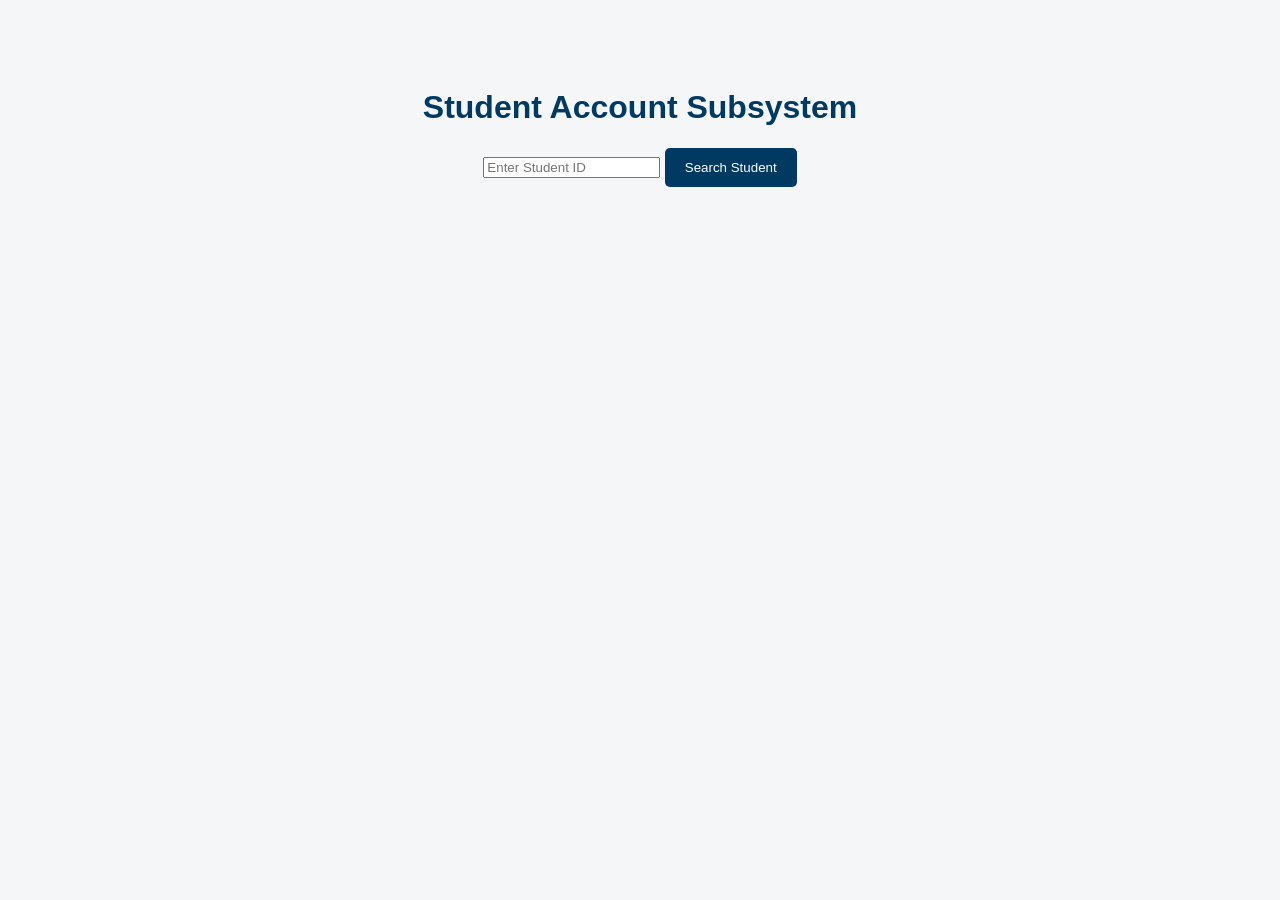
<file: index.html>
<!DOCTYPE html>
<html>
<head>
    <title>Student Account Subsystem</title>
    <link rel="stylesheet" href="style.css">
    <meta name="api-base" content="https://team-three-student-account-subsystem-production.up.railway.app">
</head>
<body>
    <h1>Student Account Subsystem</h1>

    <input type="number" id="studentId"
           placeholder="Enter Student ID">

    <button onclick="searchStudent()">
        Search Student
    </button>

    <div id="result"></div>

    <script src="script.js"></script>
</body>
</html>
</file>
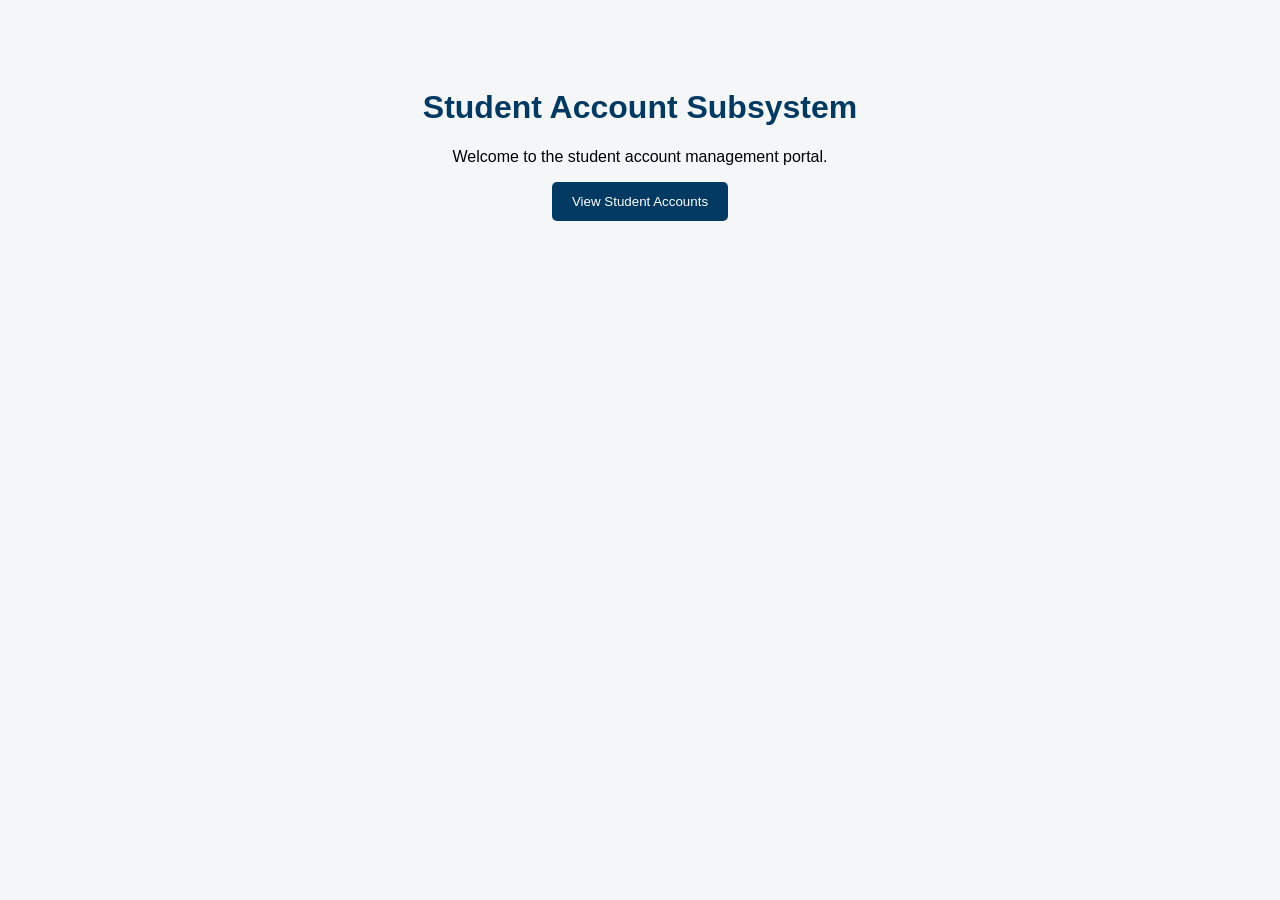
<file: frontend/index.html>
<!DOCTYPE html>
<html lang="en">
<head>
    <meta charset="UTF-8">
    <meta name="viewport" content="width=device-width, initial-scale=1.0">
    <title>Student Account Subsystem</title>
    <link rel="stylesheet" href="style.css">
</head>
<body>
    <h1>Student Account Subsystem</h1>
    <p>Welcome to the student account management portal.</p>

    <button onclick="alert('Website is working!')">
        View Student Accounts
    </button>

    <script src="script.js"></script>
</body>
</html>
</file>
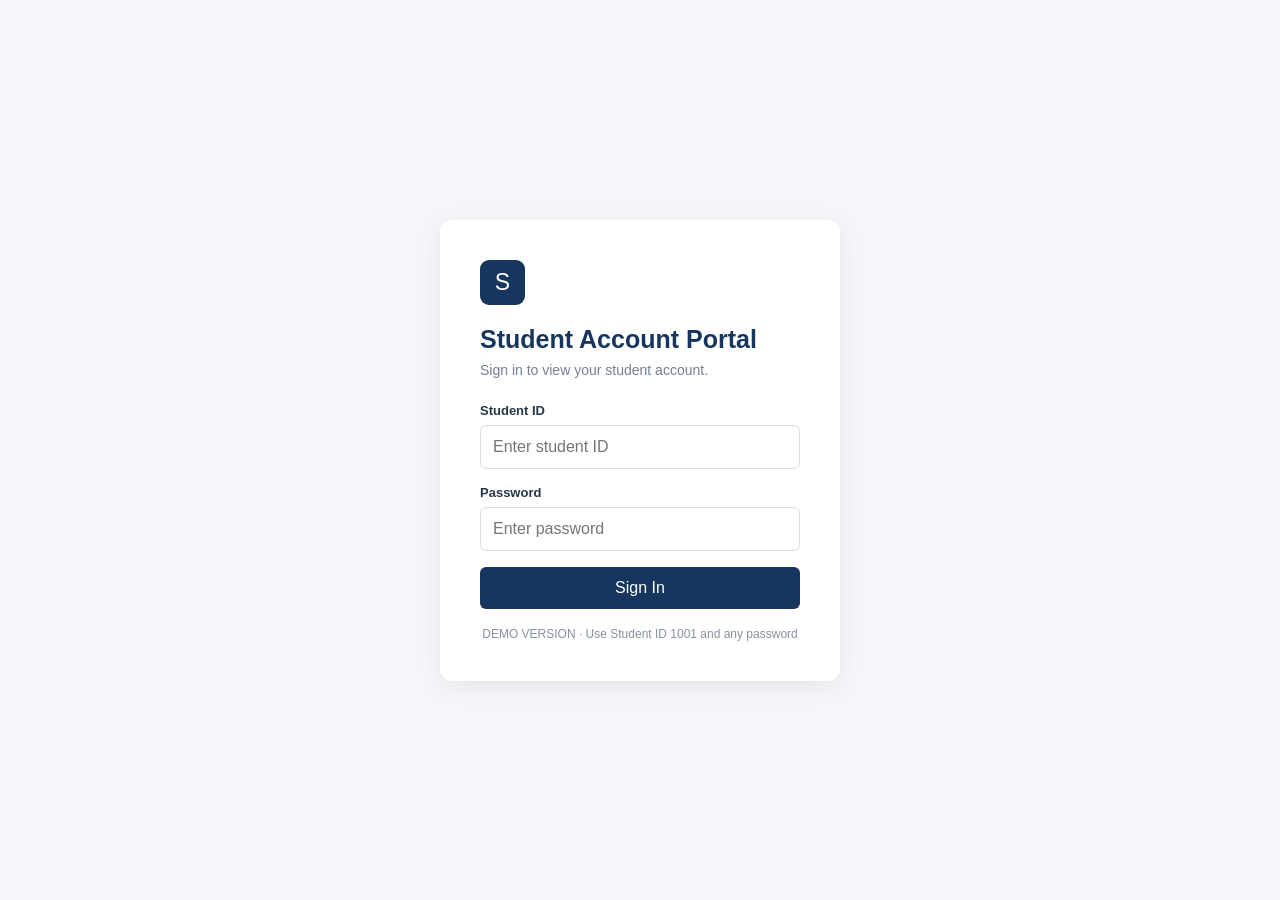
<file: hello.html>
<!DOCTYPE html>
<html lang="en">
<head>
<meta charset="UTF-8">
<meta name="viewport" content="width=device-width, initial-scale=1.0">
<title>Student Account Portal</title>

<style>
* { box-sizing: border-box; margin: 0; padding: 0; }

body {
    font-family: Arial, sans-serif;
    background: #f4f6f9;
    color: #26364a;
}

button, input, select { font: inherit; }
button { cursor: pointer; }

/* LOGIN */
#loginPage {
    min-height: 100vh;
    display: flex;
    justify-content: center;
    align-items: center;
    padding: 20px;
}

.login-card {
    background: white;
    width: 100%;
    max-width: 400px;
    padding: 40px;
    border-radius: 12px;
    box-shadow: 0 5px 25px #00000012;
}

.logo {
    width: 45px;
    height: 45px;
    background: #17365d;
    color: white;
    border-radius: 9px;
    display: grid;
    place-items: center;
    font-size: 23px;
    margin-bottom: 20px;
}

.login-card h1 { color: #17365d; font-size: 25px; margin-bottom: 8px; }
.login-card p { color: #718096; font-size: 14px; margin-bottom: 25px; }
.login-card label, .field label {
    display: block;
    font-size: 13px;
    font-weight: bold;
    margin-bottom: 7px;
}

input, select {
    width: 100%;
    padding: 12px;
    border: 1px solid #d9e0e8;
    border-radius: 6px;
    margin-bottom: 16px;
    background: white;
}

.primary-btn {
    background: #17365d;
    color: white;
    border: none;
    padding: 12px 18px;
    border-radius: 6px;
}

.primary-btn:hover { background: #315d91; }
.full-btn { width: 100%; }

.demo-note {
    margin-top: 18px;
    font-size: 12px;
    color: #8491a2;
    text-align: center;
}

/* WEBSITE LAYOUT */
#appPage { display: none; min-height: 100vh; }
.layout { display: flex; min-height: 100vh; }

.sidebar {
    width: 235px;
    background: #17365d;
    color: white;
    padding: 25px 15px;
    flex-shrink: 0;
}

.brand {
    display: flex;
    align-items: center;
    gap: 10px;
    font-size: 18px;
    font-weight: bold;
    padding: 0 10px 35px;
}

.brand-icon {
    background: white;
    color: #17365d;
    border-radius: 7px;
    width: 35px;
    height: 35px;
    display: grid;
    place-items: center;
}

.nav-label {
    color: #aebed2;
    font-size: 11px;
    text-transform: uppercase;
    letter-spacing: 1px;
    padding: 0 10px;
    margin-bottom: 12px;
}

.nav-btn {
    display: block;
    width: 100%;
    text-align: left;
    border: none;
    color: #dce6f2;
    background: transparent;
    padding: 12px 13px;
    border-radius: 6px;
    margin-bottom: 5px;
    font-size: 14px;
}

.nav-btn:hover, .nav-btn.active {
    background: #315780;
    color: white;
}

.logout {
    margin-top: 25px;
    border-top: 1px solid #3d5878;
    padding-top: 15px;
}

.main { flex: 1; min-width: 0; }

.topbar {
    height: 70px;
    background: white;
    border-bottom: 1px solid #e5eaf0;
    display: flex;
    align-items: center;
    justify-content: space-between;
    padding: 0 35px;
}

.topbar span { color: #718096; font-size: 14px; }
.student-name { color: #17365d !important; font-weight: bold; }

.content {
    padding: 35px;
    max-width: 1200px;
    margin: auto;
}

.page { display: none; }
.page.active { display: block; }

.page-heading { margin-bottom: 25px; }
.page-heading h1 { font-size: 26px; color: #17365d; margin-bottom: 7px; }
.page-heading p { color: #718096; font-size: 14px; }

.balance-card {
    background: #17365d;
    color: white;
    padding: 27px;
    border-radius: 10px;
    margin-bottom: 22px;
}

.balance-card p { color: #d4dfec; font-size: 14px; }
.balance-card h2 { font-size: 32px; margin: 12px 0; }
.balance-card small { color: #d4dfec; }

.stats {
    display: grid;
    grid-template-columns: repeat(2, 1fr);
    gap: 18px;
    margin-bottom: 25px;
}

.stat-card, .section-card {
    background: white;
    border: 1px solid #e5eaf0;
    border-radius: 9px;
    padding: 22px;
}

.stat-card p { color: #718096; font-size: 13px; margin-bottom: 10px; }
.stat-card h3 { color: #17365d; font-size: 23px; }

.section-card { margin-bottom: 20px; }
.section-card h3 { color: #17365d; margin-bottom: 18px; font-size: 17px; }

.quick-links, .option-grid {
    display: grid;
    grid-template-columns: repeat(3, 1fr);
    gap: 15px;
}

.quick-link, .option-card {
    border: 1px solid #e5eaf0;
    background: #fafbfd;
    border-radius: 8px;
    padding: 18px;
    text-align: left;
    color: #17365d;
}

.quick-link:hover, .option-card:hover {
    border-color: #315d91;
    background: #f0f4f9;
}

.quick-link strong, .option-card strong {
    display: block;
    margin-bottom: 7px;
}

.quick-link span, .option-card span {
    color: #718096;
    font-size: 12px;
}

table { width: 100%; border-collapse: collapse; }

th, td {
    padding: 14px 12px;
    border-bottom: 1px solid #edf0f4;
    text-align: left;
    font-size: 14px;
}

th {
    color: #718096;
    font-size: 12px;
    text-transform: uppercase;
}

.info-row {
    display: flex;
    justify-content: space-between;
    gap: 15px;
    padding: 14px 0;
    border-bottom: 1px solid #edf0f4;
    font-size: 14px;
}

.info-row:last-child { border-bottom: none; }
.muted { color: #718096; }

.status {
    display: inline-block;
    padding: 5px 9px;
    border-radius: 20px;
    font-size: 12px;
    background: #e8f5ed;
    color: #287443;
}

.pending { background: #fff3d9; color: #946515; }
.failed { background: #fdeaea; color: #b33c3c; }

.notice {
    background: #f0f4f9;
    border-radius: 7px;
    padding: 13px;
    color: #52657b;
    font-size: 13px;
    line-height: 1.5;
    margin-bottom: 18px;
}

.choice-row {
    display: flex;
    gap: 12px;
    flex-wrap: wrap;
    margin: 15px 0;
}

.choice-btn {
    border: 1px solid #d9e0e8;
    background: white;
    color: #26364a;
    padding: 11px 25px;
    border-radius: 6px;
}

.choice-btn.selected {
    background: #17365d;
    color: white;
    border-color: #17365d;
}

.form-grid {
    display: grid;
    grid-template-columns: 1fr 1fr;
    gap: 12px;
}

.form-grid .field { min-width: 0; }
.field.full { grid-column: 1 / -1; }

.total-line {
    display: flex;
    justify-content: space-between;
    padding: 13px 0;
    border-bottom: 1px solid #edf0f4;
}

.empty {
    padding: 30px;
    text-align: center;
    color: #718096;
    background: #fafbfd;
    border-radius: 8px;
    font-size: 14px;
}

.footer {
    text-align: center;
    color: #9aa5b3;
    font-size: 12px;
    padding: 25px;
}

@media(max-width: 750px) {
    .layout { flex-direction: column; }
    .sidebar { width: 100%; padding: 15px; }
    .brand { padding-bottom: 15px; }
    .nav-label { display: none; }
    .nav-menu { display: flex; flex-wrap: wrap; gap: 5px; }
    .nav-btn { width: auto; margin: 0; padding: 9px; font-size: 12px; }
    .logout { margin-top: 10px; padding-top: 10px; }
    .topbar { padding: 0 18px; }
    .content { padding: 20px; }
    .quick-links, .option-grid { grid-template-columns: 1fr 1fr; }
    .stats { grid-template-columns: 1fr 1fr; }
    .section-card { overflow-x: auto; }
}

@media(max-width: 450px) {
    .form-grid { grid-template-columns: 1fr; }
    .field.full { grid-column: auto; }
}
</style>
</head>

<body>

<!-- LOGIN -->
<div id="loginPage">
    <div class="login-card">
        <div class="logo">S</div>
        <h1>Student Account Portal</h1>
        <p>Sign in to view your student account.</p>

        <form id="loginForm">
            <label for="studentID">Student ID</label>
            <input id="studentID" type="text" placeholder="Enter student ID" required>

            <label for="password">Password</label>
            <input id="password" type="password" placeholder="Enter password" required>

            <button class="primary-btn full-btn" type="submit">Sign In</button>
        </form>

        <div class="demo-note">DEMO VERSION · Use Student ID 1001 and any password</div>
    </div>
</div>

<!-- MAIN WEBSITE -->
<div id="appPage">
<div class="layout">

<aside class="sidebar">
    <div class="brand">
        <div class="brand-icon">S</div>
        Student Portal
    </div>

    <div class="nav-label">Main Menu</div>

    <nav class="nav-menu">
        <button class="nav-btn active" data-page="dashboard">⌂ &nbsp; Dashboard</button>
        <button class="nav-btn" data-page="tuition">▤ &nbsp; Tuition & Fees</button>
        <button class="nav-btn" data-page="housing">⌂ &nbsp; Housing & Meals</button>
        <button class="nav-btn" data-page="payments">▣ &nbsp; Payments</button>
        <button class="nav-btn" data-page="aid">◆ &nbsp; Financial Aid</button>
        <button class="nav-btn" data-page="bills">▧ &nbsp; My Bills</button>
        <button class="nav-btn" data-page="status">◉ &nbsp; Account Status</button>
        <button class="nav-btn" data-page="other">＋ &nbsp; Other Fees</button>
    </nav>

    <div class="logout">
        <button class="nav-btn" id="logoutBtn">↪ &nbsp; Sign Out</button>
    </div>
</aside>

<main class="main">
<header class="topbar">
    <span>Student Account Services</span>
    <span class="student-name" id="headerName">Jordan Williams</span>
</header>

<div class="content">

<!-- DASHBOARD -->
<section class="page active" id="dashboard">
    <div class="page-heading">
        <h1>Welcome back, Jordan!</h1>
        <p>Here's an overview of your student account.</p>
    </div>

    <div class="balance-card">
        <p>Estimated Account Balance</p>
        <h2 id="dashboardBalance">$24,418.00</h2>
        <small>Before any approved financial aid is disbursed</small>
    </div>

    <div class="stats">
        <div class="stat-card">
            <p>Total Estimated Charges</p>
            <h3 id="dashboardCharges">$29,418.00</h3>
        </div>
        <div class="stat-card">
            <p>Completed Payments</p>
            <h3 id="dashboardPayments">$5,000.00</h3>
        </div>
    </div>

    <div class="section-card">
        <h3>Quick Access</h3>
        <div class="quick-links">
            <button class="quick-link" data-go="tuition">
                <strong>Tuition & Fees</strong>
                <span>View tuition charges</span>
            </button>
            <button class="quick-link" data-go="housing">
                <strong>Housing & Meals</strong>
                <span>View selected options</span>
            </button>
            <button class="quick-link" data-go="payments">
                <strong>Make a Payment</strong>
                <span>View or simulate payment</span>
            </button>
            <button class="quick-link" data-go="aid">
                <strong>Financial Aid</strong>
                <span>Accept or decline aid</span>
            </button>
        </div>
    </div>
</section>

<!-- TUITION AND FEES -->
<section class="page" id="tuition">
    <div class="page-heading">
        <h1>Tuition & Fees</h1>
        <p>Review tuition and additional university fees.</p>
    </div>

    <div class="section-card">
        <h3>Tuition and Fee Breakdown</h3>
        <table>
            <thead><tr><th>Description</th><th>Amount</th></tr></thead>
            <tbody>
                <tr><td>Undergraduate Tuition</td><td>$18,998.00</td></tr>
                <tr><td>Technology Fee</td><td>$200.00</td></tr>
                <tr><td>Student Activity Fee</td><td>$75.00</td></tr>
                <tr><td>Transportation Fee</td><td>$175.00</td></tr>
                <tr><td>Laundry Fee</td><td>$50.00</td></tr>
                <tr><td>Orientation Fee</td><td>$200.00</td></tr>
                <tr><td>Endowment Fee</td><td>$15.00</td></tr>
                <tr><td>Student Self-Help Fund Fee</td><td>$5.00</td></tr>
            </tbody>
        </table>
        <div class="info-row">
            <strong>Total Tuition & Fees</strong>
            <strong>$19,718.00</strong>
        </div>
    </div>
</section>

<!-- HOUSING AND MEAL PLANS -->
<section class="page" id="housing">
    <div class="page-heading">
        <h1>Housing & Meal Plans</h1>
        <p>Review your selected housing and meal plan.</p>
    </div>

    <div class="section-card">
        <h3>Housing Information</h3>
        <div class="info-row">
            <span class="muted">Residence Hall</span>
            <strong>Bethune Annex</strong>
        </div>
        <div class="info-row">
            <span class="muted">Room Type</span>
            <strong>Double</strong>
        </div>
        <div class="info-row">
            <span class="muted">Academic Year</span>
            <strong>2026</strong>
        </div>
        <div class="info-row">
            <span class="muted">Housing Cost</span>
            <strong>$6,500.00</strong>
        </div>
    </div>

    <div class="section-card">
        <h3>Meal Plan Information</h3>
        <div class="info-row">
            <span class="muted">Selected Plan</span>
            <strong>Unlimited</strong>
        </div>
        <div class="info-row">
            <span class="muted">Meal Swipes</span>
            <strong>999 (Unlimited)</strong>
        </div>
        <div class="info-row">
            <span class="muted">Bison Bucks</span>
            <strong>$300.00</strong>
        </div>
        <div class="info-row">
            <span class="muted">Meal Plan Cost</span>
            <strong>$3,200.00</strong>
        </div>
    </div>
</section>

<!-- PAYMENTS -->
<section class="page" id="payments">
    <div class="page-heading">
        <h1>Payments</h1>
        <p>Review payment history or make a demo payment.</p>
    </div>

    <div class="section-card">
        <h3>Payment Summary</h3>
        <div class="info-row">
            <span class="muted">Current Estimated Balance</span>
            <strong id="paymentBalance">$24,418.00</strong>
        </div>
        <div class="info-row">
            <span class="muted">Completed Payments</span>
            <strong id="paymentTotal">$5,000.00</strong>
        </div>
    </div>

    <div class="section-card">
        <h3>Make a Payment</h3>
        <div class="notice">
            This is a demonstration only. Do not enter real credit or debit
            card information. No actual payment will be processed.
        </div>

        <form id="paymentForm">
            <div class="field">
                <label for="paymentAmount">Payment Amount ($)</label>
                <input id="paymentAmount" type="number" min="0.01"
                       step="0.01" placeholder="Enter amount" required>
            </div>

            <div class="field">
                <label for="cardType">Payment Type</label>
                <select id="cardType" required>
                    <option value="Credit Card">Credit Card</option>
                    <option value="Debit Card">Debit Card</option>
                </select>
            </div>

            <div class="form-grid">
                <div class="field full">
                    <label for="cardName">Name on Card</label>
                    <input id="cardName" type="text"
                           placeholder="Demo cardholder name" required>
                </div>

                <div class="field full">
                    <label for="cardNumber">Card Number</label>
                    <input id="cardNumber" type="text" inputmode="numeric"
                           maxlength="19" placeholder="Demo card number only" required>
                </div>

                <div class="field">
                    <label for="cardExpiry">Expiration Date</label>
                    <input id="cardExpiry" type="text"
                           placeholder="MM/YY" maxlength="5" required>
                </div>

                <div class="field">
                    <label for="cardCvv">CVV</label>
                    <input id="cardCvv" type="password"
                           inputmode="numeric" maxlength="4"
                           placeholder="Demo CVV" required>
                </div>
            </div>

            <button type="submit" class="primary-btn">Submit Demo Payment</button>
        </form>
        <p id="paymentMessage" style="margin-top:15px;font-size:13px;"></p>
    </div>

    <div class="section-card">
        <h3>Payment History</h3>
        <table>
            <thead><tr><th>Payment</th><th>Amount</th><th>Status</th></tr></thead>
            <tbody id="paymentHistory">
                <tr><td>601</td><td>$5,000.00</td>
                    <td><span class="status">Completed</span></td></tr>
            </tbody>
        </table>
    </div>
</section>

<!-- FINANCIAL AID -->
<section class="page" id="aid">
    <div class="page-heading">
        <h1>Financial Aid</h1>
        <p>Review your financial aid and choose whether to accept it.</p>
    </div>

    <div class="section-card">
        <h3>Your Financial Aid Offer</h3>
        <div class="info-row">
            <span class="muted">Aid Type</span>
            <strong>Pell Grant</strong>
        </div>
        <div class="info-row">
            <span class="muted">Award Amount</span>
            <strong>$3,500.00</strong>
        </div>
        <div class="info-row">
            <span class="muted">Current Status</span>
            <span class="status pending">Approved</span>
        </div>

        <div class="notice" style="margin-top:18px;">
            Would you like to accept this financial aid offer?
            Selecting Yes or No updates your demo account estimate.
        </div>

        <div class="choice-row">
            <button class="choice-btn" id="acceptAid">Yes, Accept</button>
            <button class="choice-btn" id="declineAid">No, Decline</button>
        </div>

        <p id="aidChoiceMessage" class="muted" style="font-size:13px;">
            No decision has been made yet.
        </p>
    </div>

    <div class="section-card">
        <h3>Estimated Balance</h3>
        <div class="info-row">
            <span class="muted">Balance Before Aid</span>
            <strong>$24,418.00</strong>
        </div>
        <div class="info-row">
            <span class="muted">Accepted Aid Estimate</span>
            <strong id="aidCredit">$0.00</strong>
        </div>
        <div class="info-row">
            <strong>Estimated Balance After Aid</strong>
            <strong id="aidBalance">$24,418.00</strong>
        </div>
    </div>
</section>

<!-- MY BILLS -->
<section class="page" id="bills">
    <div class="page-heading">
        <h1>My Bills</h1>
        <p>Review your estimated student account charges.</p>
    </div>

    <div class="section-card">
        <h3>Account Billing Summary</h3>
        <div class="info-row"><span class="muted">Tuition & Fees</span><strong>$19,718.00</strong></div>
        <div class="info-row"><span class="muted">Housing</span><strong>$6,500.00</strong></div>
        <div class="info-row"><span class="muted">Meal Plan</span><strong>$3,200.00</strong></div>
        <div class="info-row"><strong>Total Estimated Charges</strong><strong>$29,418.00</strong></div>
        <div class="info-row"><span class="muted">Completed Payments</span><strong id="billPayments">$5,000.00</strong></div>
        <div class="info-row"><span class="muted">Accepted Aid Estimate</span><strong id="billAid">$0.00</strong></div>
        <div class="info-row"><strong>Estimated Remaining Balance</strong><strong id="billBalance">$24,418.00</strong></div>
    </div>
    <div class="notice">
        This is a demo billing summary. Your supplied SQL does not include
        billing statement dates or payment due dates.
    </div>
</section>

<!-- ACCOUNT STATUS -->
<section class="page" id="status">
    <div class="page-heading">
        <h1>Account Status</h1>
        <p>View your student and account information.</p>
    </div>

    <div class="section-card">
        <h3>Student Information</h3>
        <div class="info-row"><span class="muted">Student Name</span><strong>Jordan Williams</strong></div>
        <div class="info-row"><span class="muted">Student ID</span><strong>1001</strong></div>
        <div class="info-row"><span class="muted">Major</span><strong>Computer Science</strong></div>
        <div class="info-row"><span class="muted">Classification</span><strong>Sophomore</strong></div>
        <div class="info-row"><span class="muted">Enrollment</span><span class="status">Active</span></div>
    </div>

    <div class="section-card">
        <h3>Account Overview</h3>
        <div class="info-row"><span class="muted">Estimated Charges</span><strong>$29,418.00</strong></div>
        <div class="info-row"><span class="muted">Completed Payments</span><strong id="statusPayments">$5,000.00</strong></div>
        <div class="info-row"><span class="muted">Estimated Balance</span><strong id="statusBalance">$24,418.00</strong></div>
    </div>
</section>

<!-- OTHER FEES -->
<section class="page" id="other">
    <div class="page-heading">
        <h1>Other Fees</h1>
        <p>Review additional charges outside of the main account categories.</p>
    </div>

    <div class="section-card">
        <h3>Additional Charges</h3>
        <div class="empty">
            No separate miscellaneous charges are listed for this student
            in the current SQL sample.
        </div>
    </div>
</section>

</div>

<div class="footer">Student Account Portal · Demonstration Website</div>
</main>
</div>
</div>

<script>
// DEMO DATA FOR STUDENT 1001 FROM THE PROVIDED SQL
const student = {
    id: "1001",
    firstName: "Jordan",
    lastName: "Williams",
    major: "Computer Science",
    classification: "Sophomore",
    enrollment: "Active"
};

const tuitionAndFees = 19718;
const housingCost = 6500;
const mealPlanCost = 3200;
const totalCharges = tuitionAndFees + housingCost + mealPlanCost;
const aidAmount = 3500;

let completedPayments = 5000;
let aidDecision = null;
let nextPaymentID = 609;

const money = amount => amount.toLocaleString("en-US", {
    style: "currency",
    currency: "USD"
});

function acceptedAid() {
    return aidDecision === "yes" ? aidAmount : 0;
}

function currentBalance() {
    return Math.max(0, totalCharges - completedPayments - acceptedAid());
}

function updateAccount() {
    const balance = currentBalance();

    document.getElementById("dashboardBalance").textContent = money(balance);
    document.getElementById("dashboardCharges").textContent = money(totalCharges);
    document.getElementById("dashboardPayments").textContent = money(completedPayments);

    document.getElementById("paymentBalance").textContent = money(balance);
    document.getElementById("paymentTotal").textContent = money(completedPayments);

    document.getElementById("billPayments").textContent = money(completedPayments);
    document.getElementById("billAid").textContent = money(acceptedAid());
    document.getElementById("billBalance").textContent = money(balance);

    document.getElementById("statusPayments").textContent = money(completedPayments);
    document.getElementById("statusBalance").textContent = money(balance);

    document.getElementById("aidCredit").textContent = money(acceptedAid());
    document.getElementById("aidBalance").textContent = money(
        Math.max(0, totalCharges - completedPayments - acceptedAid())
    );
}

// LOGIN - DEMO ONLY
document.getElementById("loginForm").addEventListener("submit", function(event) {
    event.preventDefault();

    const enteredID = document.getElementById("studentID").value.trim();

    if (enteredID !== "1001") {
        alert("For this demo, please use Student ID 1001.");
        return;
    }

    document.getElementById("loginPage").style.display = "none";
    document.getElementById("appPage").style.display = "block";

    document.getElementById("headerName").textContent =
        student.firstName + " " + student.lastName;

    updateAccount();
    showPage("dashboard");
});

// NAVIGATION
function showPage(pageName) {
    document.querySelectorAll(".page").forEach(page => {
        page.classList.remove("active");
    });

    document.querySelectorAll(".nav-btn[data-page]").forEach(button => {
        button.classList.remove("active");
    });

    const page = document.getElementById(pageName);
    if (!page) return;

    page.classList.add("active");

    const button = document.querySelector(
        `.nav-btn[data-page="${pageName}"]`
    );

    if (button) button.classList.add("active");
}

document.querySelectorAll(".nav-btn[data-page]").forEach(button => {
    button.addEventListener("click", () => showPage(button.dataset.page));
});

document.querySelectorAll(".quick-link").forEach(button => {
    button.addEventListener("click", () => showPage(button.dataset.go));
});

// FINANCIAL AID YES / NO
function chooseAid(choice) {
    aidDecision = choice;

    document.getElementById("acceptAid").classList.toggle("selected", choice === "yes");
    document.getElementById("declineAid").classList.toggle("selected", choice === "no");

    document.getElementById("aidChoiceMessage").textContent =
        choice === "yes"
        ? "You selected Yes. Your $3,500 approved aid is included in the demo estimate."
        : "You selected No. Financial aid will not be included in the demo estimate.";

    updateAccount();
}

document.getElementById("acceptAid").addEventListener("click", () => chooseAid("yes"));
document.getElementById("declineAid").addEventListener("click", () => chooseAid("no"));

// SIMULATED CARD PAYMENT
document.getElementById("paymentForm").addEventListener("submit", function(event) {
    event.preventDefault();

    const amount = Number(document.getElementById("paymentAmount").value);
    const message = document.getElementById("paymentMessage");

    if (!Number.isFinite(amount) || amount <= 0) {
        message.textContent = "Please enter a valid payment amount.";
        message.style.color = "#b33c3c";
        return;
    }

    if (amount > currentBalance()) {
        message.textContent = "Payment cannot exceed the remaining demo balance.";
        message.style.color = "#b33c3c";
        return;
    }

    completedPayments += amount;

    const paymentType = document.getElementById("cardType").value;

    const row = document.createElement("tr");
    const idCell = document.createElement("td");
    const amountCell = document.createElement("td");
    const typeCell = document.createElement("td");

    idCell.textContent = nextPaymentID++;
    amountCell.textContent = money(amount);
    typeCell.textContent = "Completed (" + paymentType + ")";

    const status = document.createElement("span");
    status.className = "status";
    status.textContent = "Completed";

    typeCell.textContent = "";
    typeCell.appendChild(status);

    row.append(idCell, amountCell, typeCell);
    document.getElementById("paymentHistory").appendChild(row);

    updateAccount();

    message.textContent =
        "Demo payment successful! " + money(amount) +
        " has been added to your payment history.";

    message.style.color = "#287443";

    document.getElementById("paymentForm").reset();
});

// SIGN OUT
document.getElementById("logoutBtn").addEventListener("click", () => {
    document.getElementById("appPage").style.display = "none";
    document.getElementById("loginPage").style.display = "flex";
    document.getElementById("loginForm").reset();
    showPage("dashboard");
});
</script>

</body>
</html>
</file>
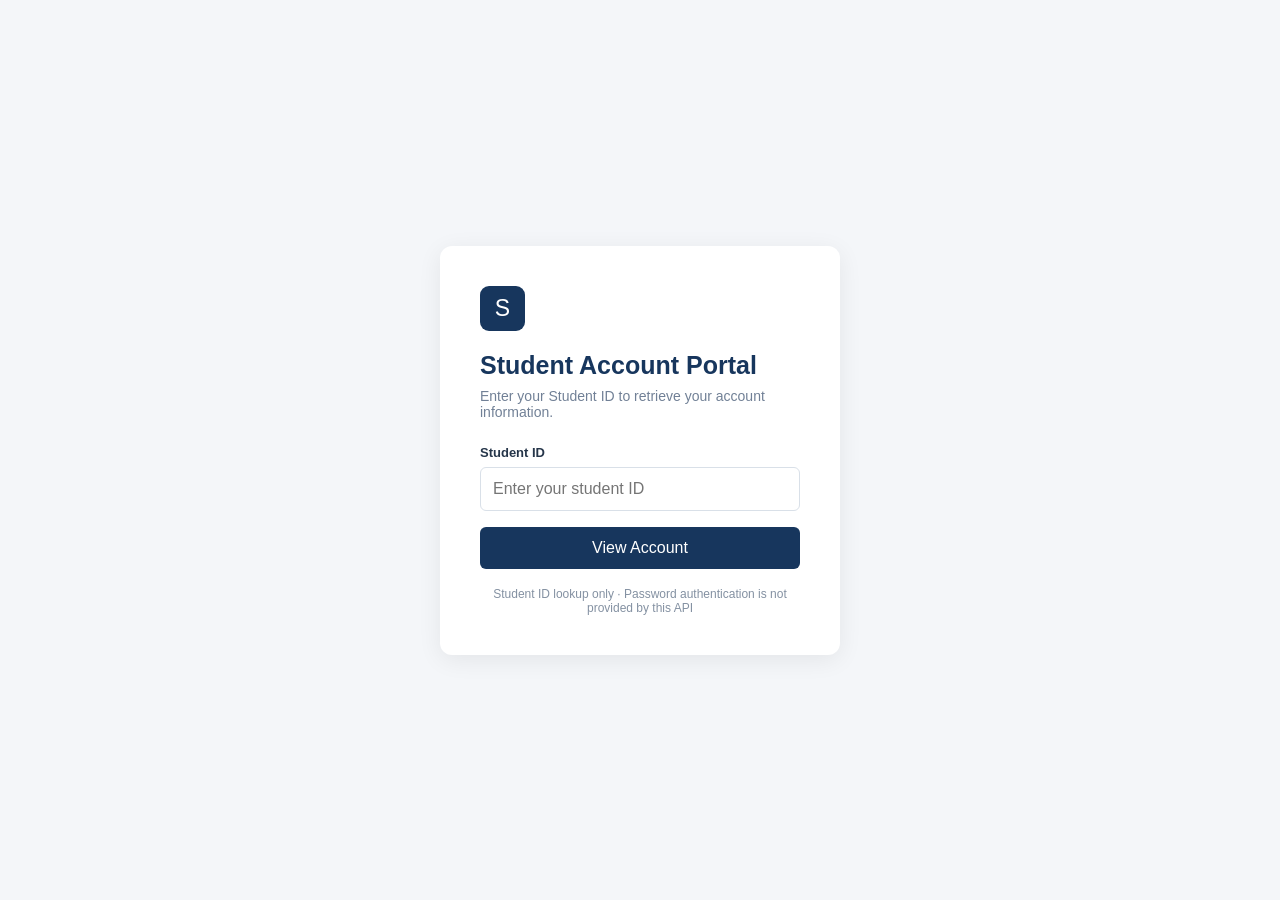
<file: Hello_API_Connected_Fixed.html>
<!DOCTYPE html>
<html lang="en">
<head>
<meta charset="UTF-8">
<meta name="viewport" content="width=device-width, initial-scale=1.0">
<title>Student Account Portal</title>
<meta name="api-base" content="https://team-three-student-account-subsystem-production.up.railway.app">

<style>
* { box-sizing: border-box; margin: 0; padding: 0; }

body {
    font-family: Arial, sans-serif;
    background: #f4f6f9;
    color: #26364a;
}

button, input, select { font: inherit; }
button { cursor: pointer; }

/* LOGIN */
#loginPage {
    min-height: 100vh;
    display: flex;
    justify-content: center;
    align-items: center;
    padding: 20px;
}

.login-card {
    background: white;
    width: 100%;
    max-width: 400px;
    padding: 40px;
    border-radius: 12px;
    box-shadow: 0 5px 25px #00000012;
}

.logo {
    width: 45px;
    height: 45px;
    background: #17365d;
    color: white;
    border-radius: 9px;
    display: grid;
    place-items: center;
    font-size: 23px;
    margin-bottom: 20px;
}

.login-card h1 { color: #17365d; font-size: 25px; margin-bottom: 8px; }
.login-card p { color: #718096; font-size: 14px; margin-bottom: 25px; }
.login-card label, .field label {
    display: block;
    font-size: 13px;
    font-weight: bold;
    margin-bottom: 7px;
}

input, select {
    width: 100%;
    padding: 12px;
    border: 1px solid #d9e0e8;
    border-radius: 6px;
    margin-bottom: 16px;
    background: white;
}

.primary-btn {
    background: #17365d;
    color: white;
    border: none;
    padding: 12px 18px;
    border-radius: 6px;
}

.primary-btn:hover { background: #315d91; }
.full-btn { width: 100%; }

.demo-note {
    margin-top: 18px;
    font-size: 12px;
    color: #8491a2;
    text-align: center;
}

/* WEBSITE LAYOUT */
#appPage { display: none; min-height: 100vh; }
.layout { display: flex; min-height: 100vh; }

.sidebar {
    width: 235px;
    background: #17365d;
    color: white;
    padding: 25px 15px;
    flex-shrink: 0;
}

.brand {
    display: flex;
    align-items: center;
    gap: 10px;
    font-size: 18px;
    font-weight: bold;
    padding: 0 10px 35px;
}

.brand-icon {
    background: white;
    color: #17365d;
    border-radius: 7px;
    width: 35px;
    height: 35px;
    display: grid;
    place-items: center;
}

.nav-label {
    color: #aebed2;
    font-size: 11px;
    text-transform: uppercase;
    letter-spacing: 1px;
    padding: 0 10px;
    margin-bottom: 12px;
}

.nav-btn {
    display: block;
    width: 100%;
    text-align: left;
    border: none;
    color: #dce6f2;
    background: transparent;
    padding: 12px 13px;
    border-radius: 6px;
    margin-bottom: 5px;
    font-size: 14px;
}

.nav-btn:hover, .nav-btn.active {
    background: #315780;
    color: white;
}

.logout {
    margin-top: 25px;
    border-top: 1px solid #3d5878;
    padding-top: 15px;
}

.main { flex: 1; min-width: 0; }

.topbar {
    height: 70px;
    background: white;
    border-bottom: 1px solid #e5eaf0;
    display: flex;
    align-items: center;
    justify-content: space-between;
    padding: 0 35px;
}

.topbar span { color: #718096; font-size: 14px; }
.student-name { color: #17365d !important; font-weight: bold; }

.content {
    padding: 35px;
    max-width: 1200px;
    margin: auto;
}

.page { display: none; }
.page.active { display: block; }

.page-heading { margin-bottom: 25px; }
.page-heading h1 { font-size: 26px; color: #17365d; margin-bottom: 7px; }
.page-heading p { color: #718096; font-size: 14px; }

.balance-card {
    background: #17365d;
    color: white;
    padding: 27px;
    border-radius: 10px;
    margin-bottom: 22px;
}

.balance-card p { color: #d4dfec; font-size: 14px; }
.balance-card h2 { font-size: 32px; margin: 12px 0; }
.balance-card small { color: #d4dfec; }

.stats {
    display: grid;
    grid-template-columns: repeat(2, 1fr);
    gap: 18px;
    margin-bottom: 25px;
}

.stat-card, .section-card {
    background: white;
    border: 1px solid #e5eaf0;
    border-radius: 9px;
    padding: 22px;
}

.stat-card p { color: #718096; font-size: 13px; margin-bottom: 10px; }
.stat-card h3 { color: #17365d; font-size: 23px; }

.section-card { margin-bottom: 20px; }
.section-card h3 { color: #17365d; margin-bottom: 18px; font-size: 17px; }

.quick-links, .option-grid {
    display: grid;
    grid-template-columns: repeat(3, 1fr);
    gap: 15px;
}

.quick-link, .option-card {
    border: 1px solid #e5eaf0;
    background: #fafbfd;
    border-radius: 8px;
    padding: 18px;
    text-align: left;
    color: #17365d;
}

.quick-link:hover, .option-card:hover {
    border-color: #315d91;
    background: #f0f4f9;
}

.quick-link strong, .option-card strong {
    display: block;
    margin-bottom: 7px;
}

.quick-link span, .option-card span {
    color: #718096;
    font-size: 12px;
}

table { width: 100%; border-collapse: collapse; }

th, td {
    padding: 14px 12px;
    border-bottom: 1px solid #edf0f4;
    text-align: left;
    font-size: 14px;
}

th {
    color: #718096;
    font-size: 12px;
    text-transform: uppercase;
}

.info-row {
    display: flex;
    justify-content: space-between;
    gap: 15px;
    padding: 14px 0;
    border-bottom: 1px solid #edf0f4;
    font-size: 14px;
}

.info-row:last-child { border-bottom: none; }
.muted { color: #718096; }

.status {
    display: inline-block;
    padding: 5px 9px;
    border-radius: 20px;
    font-size: 12px;
    background: #e8f5ed;
    color: #287443;
}

.pending { background: #fff3d9; color: #946515; }
.failed { background: #fdeaea; color: #b33c3c; }

.notice {
    background: #f0f4f9;
    border-radius: 7px;
    padding: 13px;
    color: #52657b;
    font-size: 13px;
    line-height: 1.5;
    margin-bottom: 18px;
}

.choice-row {
    display: flex;
    gap: 12px;
    flex-wrap: wrap;
    margin: 15px 0;
}

.choice-btn {
    border: 1px solid #d9e0e8;
    background: white;
    color: #26364a;
    padding: 11px 25px;
    border-radius: 6px;
}

.choice-btn.selected {
    background: #17365d;
    color: white;
    border-color: #17365d;
}

.form-grid {
    display: grid;
    grid-template-columns: 1fr 1fr;
    gap: 12px;
}

.form-grid .field { min-width: 0; }
.field.full { grid-column: 1 / -1; }

.total-line {
    display: flex;
    justify-content: space-between;
    padding: 13px 0;
    border-bottom: 1px solid #edf0f4;
}

.empty {
    padding: 30px;
    text-align: center;
    color: #718096;
    background: #fafbfd;
    border-radius: 8px;
    font-size: 14px;
}

.footer {
    text-align: center;
    color: #9aa5b3;
    font-size: 12px;
    padding: 25px;
}

@media(max-width: 750px) {
    .layout { flex-direction: column; }
    .sidebar { width: 100%; padding: 15px; }
    .brand { padding-bottom: 15px; }
    .nav-label { display: none; }
    .nav-menu { display: flex; flex-wrap: wrap; gap: 5px; }
    .nav-btn { width: auto; margin: 0; padding: 9px; font-size: 12px; }
    .logout { margin-top: 10px; padding-top: 10px; }
    .topbar { padding: 0 18px; }
    .content { padding: 20px; }
    .quick-links, .option-grid { grid-template-columns: 1fr 1fr; }
    .stats { grid-template-columns: 1fr 1fr; }
    .section-card { overflow-x: auto; }
}

@media(max-width: 450px) {
    .form-grid { grid-template-columns: 1fr; }
    .field.full { grid-column: auto; }
}
</style>
</head>

<body>

<!-- LOGIN -->
<div id="loginPage">
    <div class="login-card">
        <div class="logo">S</div>
        <h1>Student Account Portal</h1>
        <p>Enter your Student ID to retrieve your account information.</p>

        <form id="loginForm">
            <label for="studentID">Student ID</label>
            <input id="studentID" type="number" min="1" step="1" placeholder="Enter your student ID" required>

            <button class="primary-btn full-btn" type="submit">View Account</button>
            <p id="loginMessage" role="alert" style="color:#b33c3c;font-size:13px;margin:12px 0 0;"></p>
        </form>

        <div class="demo-note">Student ID lookup only · Password authentication is not provided by this API</div>
    </div>
</div>

<!-- MAIN WEBSITE -->
<div id="appPage">
<div class="layout">

<aside class="sidebar">
    <div class="brand">
        <div class="brand-icon">S</div>
        Student Portal
    </div>

    <div class="nav-label">Main Menu</div>

    <nav class="nav-menu">
        <button class="nav-btn active" data-page="dashboard">⌂ &nbsp; Dashboard</button>
        <button class="nav-btn" data-page="tuition">▤ &nbsp; Tuition & Fees</button>
        <button class="nav-btn" data-page="housing">⌂ &nbsp; Housing & Meals</button>
        <button class="nav-btn" data-page="payments">▣ &nbsp; Payments</button>
        <button class="nav-btn" data-page="aid">◆ &nbsp; Financial Aid</button>
        <button class="nav-btn" data-page="bills">▧ &nbsp; My Bills</button>
        <button class="nav-btn" data-page="status">◉ &nbsp; Account Status</button>
        <button class="nav-btn" data-page="other">＋ &nbsp; Other Fees</button>
    </nav>

    <div class="logout">
        <button class="nav-btn" id="logoutBtn">↪ &nbsp; Sign Out</button>
    </div>
</aside>

<main class="main">
<header class="topbar">
    <span>Student Account Services</span>
    <span class="student-name" id="headerName">Student Account</span>
</header>

<div class="content">

<!-- DASHBOARD -->
<section class="page active" id="dashboard">
    <div class="page-heading">
        <h1 id="welcomeTitle">Welcome to your account</h1>
        <p>Here's an overview of your student account.</p>
    </div>

    <div class="balance-card">
        <p>Estimated Account Balance</p>
        <h2 id="dashboardBalance">—</h2>
        <small id="dashboardBalanceNote">Balance is calculated from records returned by the database.</small>
    </div>

    <div class="stats">
        <div class="stat-card">
            <p>Total Estimated Charges</p>
            <h3 id="dashboardCharges">—</h3>
        </div>
        <div class="stat-card">
            <p>Completed Payments</p>
            <h3 id="dashboardPayments">—</h3>
        </div>
    </div>

    <div class="section-card">
        <h3>Quick Access</h3>
        <div class="quick-links">
            <button class="quick-link" data-go="tuition">
                <strong>Tuition & Fees</strong>
                <span>View tuition charges</span>
            </button>
            <button class="quick-link" data-go="housing">
                <strong>Housing & Meals</strong>
                <span>View selected options</span>
            </button>
            <button class="quick-link" data-go="payments">
                <strong>Make a Payment</strong>
                <span>View payment history</span>
            </button>
            <button class="quick-link" data-go="aid">
                <strong>Financial Aid</strong>
                <span>Review aid records</span>
            </button>
        </div>
    </div>
</section>

<!-- TUITION AND FEES -->
<section class="page" id="tuition">
    <div class="page-heading">
        <h1>Tuition & Fees</h1>
        <p>Review tuition and additional university fees.</p>
    </div>

    <div class="section-card">
        <h3>Tuition and Fee Breakdown</h3>
        <table>
            <thead><tr><th>Description</th><th>Amount</th></tr></thead>
<tbody id="tuitionRows"><tr><td colspan="2">Sign in to load records.</td></tr></tbody>
        </table>
        <div class="info-row">
            <strong>Total Tuition & Fees</strong>
            <strong id="tuitionTotal">—</strong>
        </div>
    </div>
</section>

<!-- HOUSING AND MEAL PLANS -->
<section class="page" id="housing">
    <div class="page-heading">
        <h1>Housing & Meal Plans</h1>
        <p>Review your selected housing and meal plan.</p>
    </div>

    <div class="section-card">
        <h3>Housing Information</h3>
        <div class="info-row">
            <span class="muted">Residence Hall</span>
            <strong><span id="housingName">—</span></strong>
        </div>
        <div class="info-row">
            <span class="muted">Room Type</span>
            <strong><span id="housingRoom">—</span></strong>
        </div>
        <div class="info-row">
            <span class="muted">Academic Year</span>
            <strong><span id="housingYear">—</span></strong>
        </div>
        <div class="info-row">
            <span class="muted">Housing Cost</span>
            <strong><span id="housingCost">—</span></strong>
        </div>
    </div>

    <div class="section-card">
        <h3>Meal Plan Information</h3>
        <div class="info-row">
            <span class="muted">Selected Plan</span>
            <strong><span id="mealPlanName">—</span></strong>
        </div>
        <div class="info-row">
            <span class="muted">Meal Swipes</span>
            <strong><span id="mealSwipes">—</span></strong>
        </div>
        <div class="info-row">
            <span class="muted">Bison Bucks</span>
            <strong><span id="mealBucks">—</span></strong>
        </div>
        <div class="info-row">
            <span class="muted">Meal Plan Cost</span>
            <strong><span id="mealCost">—</span></strong>
        </div>
    </div>
</section>

<!-- PAYMENTS -->
<section class="page" id="payments">
    <div class="page-heading">
        <h1>Payments</h1>
        <p>Review payment history returned by the student account database.</p>
    </div>

    <div class="section-card">
        <h3>Payment Summary</h3>
        <div class="info-row">
            <span class="muted">Current Estimated Balance</span>
            <strong id="paymentBalance">—</strong>
        </div>
        <div class="info-row">
            <span class="muted">Completed Payments</span>
            <strong id="paymentTotal">—</strong>
        </div>
    </div>

    <div class="section-card">
        <h3>Online Payments</h3>
        <div class="notice">
            Payment submission is not available through the connected API yet.
            This page can display payment records from the database, but it cannot
            process or save a new payment.
        </div>
    </div>

    <div class="section-card">
        <h3>Payment History</h3>
        <table>
            <thead><tr><th>Payment</th><th>Amount</th><th>Status</th></tr></thead>
<tbody id="paymentHistory"><tr><td colspan="3">Sign in to load records.</td></tr></tbody>
        </table>
    </div>
</section>

<!-- FINANCIAL AID -->
<section class="page" id="aid">
    <div class="page-heading">
        <h1>Financial Aid</h1>
        <p>Review financial-aid records linked to your account.</p>
    </div>

    <div class="section-card">
        <h3>Your Financial Aid</h3>
        <div id="aidRecords" class="empty">Financial-aid records will appear after lookup.</div>
        <div class="notice" style="margin-top:18px;">
            Financial-aid information is displayed from the database. Accepting
            or declining an award is not supported by the current API.
        </div>
    </div>

    <div class="section-card">
        <h3>Estimated Balance</h3>
        <div class="info-row">
            <span class="muted">Balance Before Aid</span>
            <strong id="aidBefore">—</strong>
        </div>
        <div class="info-row">
            <span class="muted">Accepted Aid Estimate</span>
            <strong id="aidCredit">Not applied</strong>
        </div>
        <div class="info-row">
            <strong>Estimated Balance After Aid</strong>
            <strong id="aidBalance">—</strong>
        </div>
    </div>
</section>

<!-- MY BILLS -->
<section class="page" id="bills">
    <div class="page-heading">
        <h1>My Bills</h1>
        <p>Review your estimated student account charges.</p>
    </div>

    <div class="section-card">
        <h3>Account Billing Summary</h3>
        <div class="info-row"><span class="muted">Tuition & Fees</span><strong id="billTuition">—</strong></div>
        <div class="info-row"><span class="muted">Housing</span><strong id="billHousing">—</strong></div>
        <div class="info-row"><span class="muted">Meal Plan</span><strong id="billMeal">—</strong></div>
        <div class="info-row"><strong>Total Estimated Charges</strong><strong id="billCharges">—</strong></div>
        <div class="info-row"><span class="muted">Completed Payments</span><strong id="billPayments">—</strong></div>
        <div class="info-row"><span class="muted">Accepted Aid Estimate</span><strong id="billAid">—</strong></div>
        <div class="info-row"><strong>Estimated Remaining Balance</strong><strong id="billBalance">—</strong></div>
    </div>
    <div class="notice">
        This summary is calculated from the linked records returned by the API. The current API does not return a full itemized fee schedule or billing due dates.
    </div>
</section>

<!-- ACCOUNT STATUS -->
<section class="page" id="status">
    <div class="page-heading">
        <h1>Account Status</h1>
        <p>View your student and account information.</p>
    </div>

    <div class="section-card">
        <h3>Student Information</h3>
        <div class="info-row"><span class="muted">Student Name</span><strong id="statusName">—</strong></div>
        <div class="info-row"><span class="muted">Student ID</span><strong id="statusID">—</strong></div>
        <div class="info-row"><span class="muted">Major</span><strong id="statusMajor">—</strong></div>
        <div class="info-row"><span class="muted">Classification</span><strong id="statusClass">—</strong></div>
        <div class="info-row"><span class="muted">Enrollment</span><span class="status" id="statusEnrollment">—</span></div>
    </div>

    <div class="section-card">
        <h3>Account Overview</h3>
        <div class="info-row"><span class="muted">Estimated Charges</span><strong id="statusCharges">—</strong></div>
        <div class="info-row"><span class="muted">Completed Payments</span><strong id="statusPayments">—</strong></div>
        <div class="info-row"><span class="muted">Estimated Balance</span><strong id="statusBalance">—</strong></div>
    </div>
</section>

<!-- OTHER FEES -->
<section class="page" id="other">
    <div class="page-heading">
        <h1>Other Fees</h1>
        <p>Review additional charges outside of the main account categories.</p>
    </div>

    <div class="section-card">
        <h3>Additional Charges</h3>
        <div class="empty">
            No separate miscellaneous charges are listed for this student
            in the current SQL sample.
        </div>
    </div>
</section>

</div>

<div class="footer">Student Account Portal · Demonstration Website</div>
</main>
</div>
</div>

<script>
const API_BASE = document.querySelector('meta[name="api-base"]').content.replace(/\/$/, "");
let currentAccount = null;

const money = value => Number(value || 0).toLocaleString("en-US", {
    style: "currency",
    currency: "USD"
});

const numberValue = value => {
    const n = Number(value);
    return Number.isFinite(n) ? n : 0;
};

const get = (object, ...keys) => {
    for (const key of keys) {
        if (object && object[key] !== undefined && object[key] !== null) return object[key];
    }
    return undefined;
};

function setText(id, value) {
    const element = document.getElementById(id);
    if (element) element.textContent = value ?? "—";
}

function statusBadge(value) {
    const span = document.createElement("span");
    const status = String(value || "Unknown");
    span.className = "status";
    if (/pending|approved/i.test(status)) span.classList.add("pending");
    if (/failed|rejected|declined/i.test(status)) span.classList.add("failed");
    span.textContent = status;
    return span;
}

function appendCell(row, value) {
    const cell = document.createElement("td");
    cell.textContent = value ?? "—";
    row.appendChild(cell);
    return cell;
}

function renderRows(targetId, rows, columns, emptyMessage, statusColumn = null) {
    const tbody = document.getElementById(targetId);
    if (!tbody) return;
    tbody.replaceChildren();

    if (!rows.length) {
        const row = document.createElement("tr");
        const cell = appendCell(row, emptyMessage);
        cell.colSpan = columns.length;
        tbody.appendChild(row);
        return;
    }

    rows.forEach(item => {
        const row = document.createElement("tr");
        columns.forEach(column => {
            if (column.key === statusColumn) {
                const cell = document.createElement("td");
                cell.appendChild(statusBadge(item[column.key]));
                row.appendChild(cell);
            } else {
                appendCell(row, column.format ? column.format(item[column.key]) : item[column.key]);
            }
        });
        tbody.appendChild(row);
    });
}

function renderAid(aidRows) {
    const container = document.getElementById("aidRecords");
    container.replaceChildren();

    if (!aidRows.length) {
        container.className = "empty";
        container.textContent = "No financial-aid records are linked to this student.";
        return;
    }

    container.className = "";
    aidRows.forEach(aid => {
        const row = document.createElement("div");
        row.className = "info-row";
        const name = document.createElement("strong");
        name.textContent = get(aid, "AID_NAME", "aid_name") || "Financial Aid";
        const details = document.createElement("span");
        details.append(money(get(aid, "AID_AMOUNT", "aid_amount")), " · ");
        details.appendChild(statusBadge(get(aid, "AID_STATUS", "aid_status")));
        row.append(name, details);
        container.appendChild(row);
    });
}

function renderAccount(payload) {
    const student = payload.student || {};
    const records = payload.records || {};
    const charges = records.CHARGES || records.Charges || [];
    const payments = records.Payments || records.PAYMENTS || [];
    const housingRows = records.Housing || records.HOUSING || [];
    const mealRows = records.Meal_Plan || records.MEAL_PLAN || [];
    const tuitionRows = records.TUTION_AND_FEES || records.TUITION_AND_FEES || [];
    const aidRows = records.Financial_Aid || records.FINANCIAL_AID || [];

    const housing = housingRows[0] || {};
    const meal = mealRows[0] || {};
    const tuitionTotal = tuitionRows.reduce((sum, row) =>
        sum + numberValue(get(row, "RATE_AMOUNT", "rate_amount")), 0
    );
    const housingTotal = housingRows.reduce((sum, row) =>
        sum + numberValue(get(row, "HOUSING_RATE", "housing_rate")), 0
    );
    const mealTotal = mealRows.reduce((sum, row) =>
        sum + numberValue(get(row, "PLAN_COST", "plan_cost")), 0
    );
    const totalCharges = charges.reduce((sum, row) =>
        sum + numberValue(get(row, "CHARGE_AMOUNT", "charge_amount")), 0
    ) + housingTotal + mealTotal;
    const completedPayments = payments
        .filter(row => String(get(row, "PAYMENT_STATUS", "payment_status") || "").toLowerCase() === "completed")
        .reduce((sum, row) => sum + numberValue(get(row, "PAYMENT_AMOUNT", "payment_amount")), 0);
    const disbursedAid = aidRows
        .filter(row => String(get(row, "AID_STATUS", "aid_status") || "").toLowerCase() === "disbursed")
        .reduce((sum, row) => sum + numberValue(get(row, "AID_AMOUNT", "aid_amount")), 0);
    const balance = Math.max(0, totalCharges - completedPayments - disbursedAid);

    const firstName = get(student, "STU_FNAME", "stu_fname") || "Student";
    const lastName = get(student, "STU_LNAME", "stu_lname") || "";
    const fullName = `${firstName} ${lastName}`.trim();

    setText("headerName", fullName);
    setText("welcomeTitle", firstName);
    setText("statusName", fullName);
    setText("statusID", get(student, "STU_ID", "stu_id"));
    setText("statusMajor", get(student, "STU_MAJOR", "stu_major"));
    setText("statusClass", get(student, "STU_CLASS", "stu_class"));
    setText("statusEnrollment", String(get(student, "STU_ENROLL", "stu_enroll") || "Unknown").toLowerCase() === "true" ? "Active" : "Inactive");

    setText("housingName", get(housing, "DORM_NAME", "dorm_name") || "No housing record");
    setText("housingRoom", get(housing, "ROOM_TYPE", "room_type") || "—");
    setText("housingYear", get(housing, "ACADEMIC_YEAR", "academic_year") || "—");
    setText("housingCost", money(housingTotal));
    setText("mealPlanName", get(meal, "PLAN_NAME", "plan_name") || "No meal plan record");
    setText("mealSwipes", get(meal, "MEALPLAN_SWIPES", "mealplan_swipes") ?? "—");
    setText("mealBucks", money(get(meal, "BISON_BUCKS", "bison_bucks")));
    setText("mealCost", money(mealTotal));

    const tuitionDisplayRows = tuitionRows.map(row => ({
        name: get(row, "ITEM_NAME", "item_name") || "Tuition / Fee",
        amount: numberValue(get(row, "RATE_AMOUNT", "rate_amount"))
    }));
    renderRows("tuitionRows", tuitionDisplayRows,
        [{key:"name"}, {key:"amount", format:money}],
        "No tuition or fee records are linked to this student.");
    setText("tuitionTotal", money(tuitionTotal));

    renderRows("paymentHistory", payments.map(row => ({
        id: get(row, "PAYMENT_ID", "payment_id"),
        amount: numberValue(get(row, "PAYMENT_AMOUNT", "payment_amount")),
        status: get(row, "PAYMENT_STATUS", "payment_status")
    })), [
        {key:"id"}, {key:"amount", format:money}, {key:"status"}
    ], "No payment records found.", "status");

    renderAid(aidRows);

    setText("dashboardBalance", money(balance));
    setText("dashboardCharges", money(totalCharges));
    setText("dashboardPayments", money(completedPayments));
    setText("paymentBalance", money(balance));
    setText("paymentTotal", money(completedPayments));
    setText("billTuition", money(tuitionTotal));
    setText("billHousing", money(housingTotal));
    setText("billMeal", money(mealTotal));
    setText("billCharges", money(totalCharges));
    setText("billPayments", money(completedPayments));
    setText("billAid", money(disbursedAid));
    setText("billBalance", money(balance));
    setText("statusCharges", money(totalCharges));
    setText("statusPayments", money(completedPayments));
    setText("statusBalance", money(balance));
    setText("aidBefore", money(Math.max(0, totalCharges - completedPayments)));
    setText("aidCredit", money(disbursedAid));
    setText("aidBalance", money(balance));

    currentAccount = payload;
}

document.getElementById("loginForm").addEventListener("submit", async function(event) {
    event.preventDefault();

    const studentID = document.getElementById("studentID").value.trim();
    const message = document.getElementById("loginMessage");
    const submitButton = this.querySelector('button[type="submit"]');

    if (!/^\d+$/.test(studentID) || Number(studentID) < 1) {
        alert("Please enter a valid numeric Student ID.");
        return;
    }

    if (message) message.textContent = "";
    submitButton.disabled = true;
    submitButton.textContent = "Loading...";
    try {
        const response = await fetch(`${API_BASE}/api/student/${encodeURIComponent(studentID)}`, {
            method: "GET",
            headers: { "Accept": "application/json" }
        });
        const payload = await response.json().catch(() => ({}));

        if (!response.ok) {
            throw new Error(payload.error || `Unable to retrieve student record (${response.status}).`);
        }
        if (!payload.student) {
            throw new Error("The API response did not include a student record.");
        }

        renderAccount(payload);
        document.getElementById("loginPage").style.display = "none";
        document.getElementById("appPage").style.display = "block";
        showPage("dashboard");
    } catch (error) {
        const detail = error && error.message ? error.message : String(error);
        const isNetworkError = error instanceof TypeError;
        const friendly = isNetworkError
            ? "The API could not be reached from this page. If the API link works in a separate tab, this may be a browser CORS or hosting-origin issue. Try opening the website from its approved web host rather than directly as a local file."
            : detail;
        if (message) {
            message.textContent = friendly;
        } else {
            alert(friendly);
        }
    } finally {
        submitButton.disabled = false;
        submitButton.textContent = "View Account";
    }
});

// Navigation
function showPage(pageName) {
    document.querySelectorAll(".page").forEach(page => page.classList.remove("active"));
    document.querySelectorAll(".nav-btn[data-page]").forEach(button => button.classList.remove("active"));

    const page = document.getElementById(pageName);
    if (!page) return;
    page.classList.add("active");

    const button = document.querySelector(`.nav-btn[data-page="${pageName}"]`);
    if (button) button.classList.add("active");
}

document.querySelectorAll(".nav-btn[data-page]").forEach(button => {
    button.addEventListener("click", () => showPage(button.dataset.page));
});
document.querySelectorAll(".quick-link").forEach(button => {
    button.addEventListener("click", () => showPage(button.dataset.go));
});

document.getElementById("logoutBtn").addEventListener("click", () => {
    currentAccount = null;
    document.getElementById("appPage").style.display = "none";
    document.getElementById("loginPage").style.display = "flex";
    document.getElementById("loginForm").reset();
    showPage("dashboard");
});
</script>

</body>
</html>
</file>
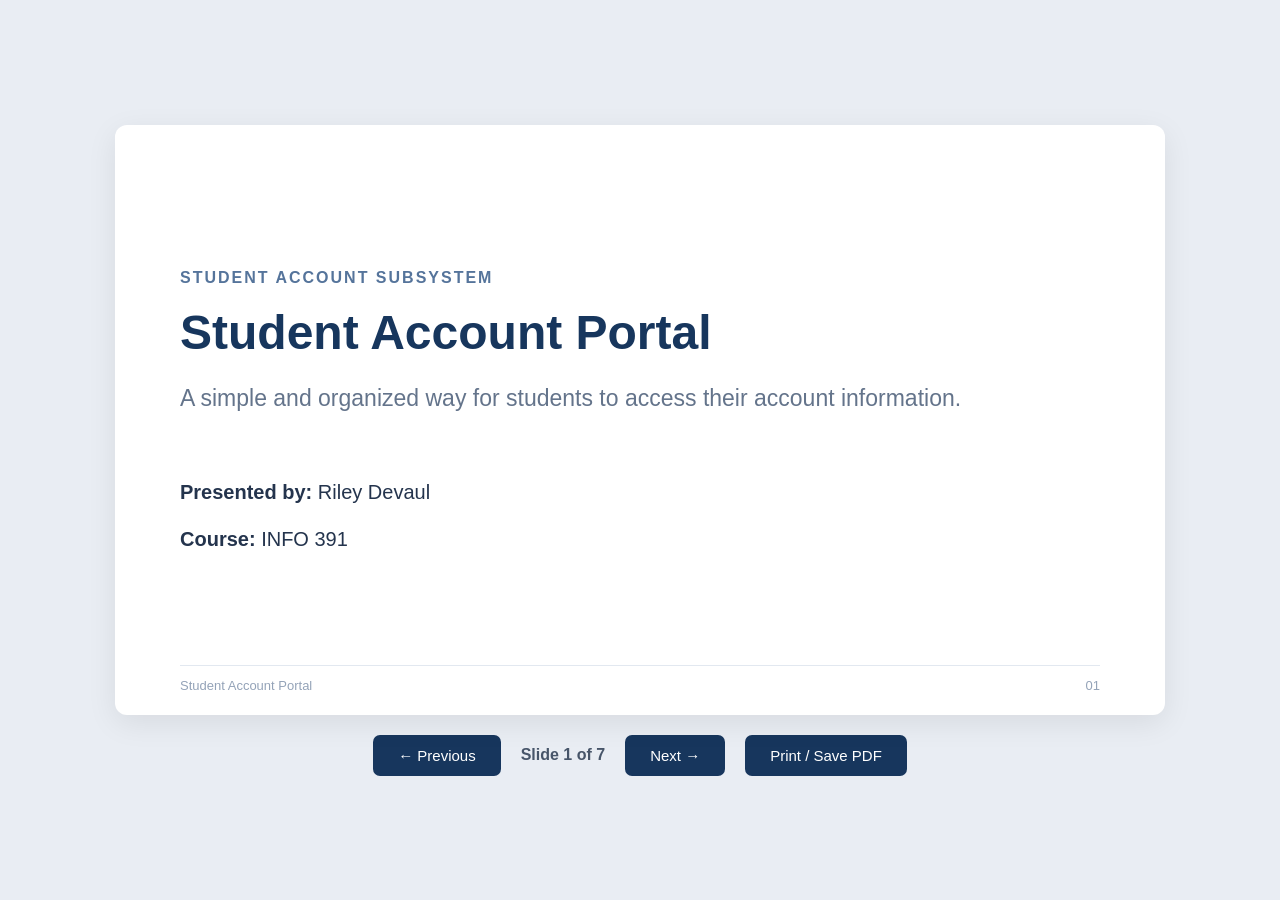
<file: Presentation.html>
<!DOCTYPE html>
<html lang="en">
<head>
<meta charset="UTF-8">
<meta name="viewport" content="width=device-width, initial-scale=1.0">
<title>Student Account Portal Presentation</title>

<style>
* {
    margin: 0;
    padding: 0;
    box-sizing: border-box;
}

body {
    font-family: Arial, sans-serif;
    background: #e9edf3;
    color: #24344d;
}

.presentation {
    width: 100%;
    min-height: 100vh;
    display: flex;
    flex-direction: column;
    align-items: center;
    justify-content: center;
    padding: 30px;
}

.slide {
    display: none;
    background: white;
    width: 100%;
    max-width: 1050px;
    min-height: 590px;
    padding: 65px;
    border-radius: 12px;
    box-shadow: 0 8px 30px rgba(0,0,0,.08);
    position: relative;
}

.slide.active {
    display: flex;
    flex-direction: column;
    justify-content: center;
}

h1 {
    font-size: 48px;
    color: #17365d;
    margin-bottom: 20px;
}

h2 {
    font-size: 34px;
    color: #17365d;
    margin-bottom: 25px;
}

h3 {
    color: #17365d;
    margin-bottom: 12px;
}

p {
    font-size: 20px;
    line-height: 1.6;
    margin-bottom: 15px;
}

.subtitle {
    font-size: 23px;
    color: #64748b;
}

ul {
    margin-left: 25px;
}

li {
    font-size: 21px;
    margin: 17px 0;
    line-height: 1.4;
}

.label {
    color: #55749b;
    font-weight: bold;
    text-transform: uppercase;
    letter-spacing: 2px;
    margin-bottom: 18px;
}

.highlight {
    color: #315d91;
    font-weight: bold;
}

.cards {
    display: grid;
    grid-template-columns: repeat(2, 1fr);
    gap: 18px;
    margin-top: 20px;
}

.card {
    background: #f1f5f9;
    padding: 22px;
    border-radius: 9px;
    border-left: 4px solid #315d91;
}

.card p {
    font-size: 16px;
    margin: 0;
}

.card h3 {
    font-size: 20px;
}

.database {
    display: flex;
    flex-direction: column;
    align-items: center;
    gap: 12px;
    margin-top: 25px;
}

.database-box {
    width: 75%;
    background: #edf2f8;
    border: 1px solid #d5dfeb;
    padding: 20px;
    text-align: center;
    border-radius: 8px;
}

.database-box h3 {
    margin: 0 0 6px;
}

.arrow {
    font-size: 25px;
    color: #315d91;
}

.demo-list {
    background: #f1f5f9;
    padding: 25px 35px;
    border-radius: 10px;
    margin-top: 15px;
}

.demo-list li {
    margin: 13px 0;
}

.footer {
    position: absolute;
    bottom: 22px;
    left: 65px;
    right: 65px;
    display: flex;
    justify-content: space-between;
    color: #94a3b8;
    font-size: 13px;
    border-top: 1px solid #e2e8f0;
    padding-top: 12px;
}

.controls {
    display: flex;
    align-items: center;
    gap: 20px;
    margin-top: 20px;
}

button {
    background: #17365d;
    color: white;
    border: none;
    border-radius: 7px;
    padding: 12px 25px;
    font-size: 15px;
    cursor: pointer;
}

button:hover {
    background: #315d91;
}

#counter {
    color: #475569;
    font-weight: bold;
}

.small-note {
    color: #64748b;
    font-size: 15px;
}

@media(max-width: 650px) {
    .slide {
        padding: 35px 25px 65px;
        min-height: 600px;
    }

    h1 {
        font-size: 35px;
    }

    h2 {
        font-size: 27px;
    }

    p, li {
        font-size: 17px;
    }

    .cards {
        grid-template-columns: 1fr;
    }

    .footer {
        left: 25px;
        right: 25px;
    }

    .database-box {
        width: 100%;
    }
}

@media print {
    body {
        background: white;
    }

    .presentation {
        padding: 0;
        display: block;
    }

    .slide {
        display: flex !important;
        width: 100%;
        max-width: none;
        min-height: 100vh;
        border-radius: 0;
        box-shadow: none;
        page-break-after: always;
    }

    .controls {
        display: none;
    }
}
</style>
</head>

<body>

<div class="presentation">

<!-- SLIDE 1 -->
<section class="slide active">
    <div class="label">Student Account Subsystem</div>
    <h1>Student Account Portal</h1>
    <p class="subtitle">
        A simple and organized way for students to access
        their account information.
    </p>

    <div style="margin-top:45px;">
        <p><strong>Presented by:</strong> Riley Devaul</p>
        <p><strong>Course:</strong> INFO 391</p>
    </div>

    <div class="footer">
        <span>Student Account Portal</span>
        <span>01</span>
    </div>
</section>

<!-- SLIDE 2 -->
<section class="slide">
    <div class="label">01 / Project Overview</div>
    <h2>Project Purpose</h2>
    <p>
        Our goal was to create a central location where
        students can easily access and understand their
        account information.
    </p>

    <ul>
        <li>View tuition and fees.</li>
        <li>Keep track of payments.</li>
        <li>Check financial aid information.</li>
        <li>Access account information in one place.</li>
    </ul>

    <div class="footer">
        <span>Student Account Portal</span>
        <span>02</span>
    </div>
</section>

<!-- SLIDE 3 -->
<section class="slide">
    <div class="label">02 / Website Design</div>
    <h2>Our Website Design</h2>
    <p>
        We designed the website to be simple, organized,
        and easy to navigate.
    </p>

    <div class="cards">
        <div class="card">
            <h3>Simplicity</h3>
            <p>A clean layout without unnecessary information.</p>
        </div>

        <div class="card">
            <h3>Organization</h3>
            <p>Account information separated into clear sections.</p>
        </div>

        <div class="card">
            <h3>Accessibility</h3>
            <p>Important information is easy to find.</p>
        </div>

        <div class="card">
            <h3>Convenience</h3>
            <p>Students can access multiple account features in one place.</p>
        </div>
    </div>

    <div class="footer">
        <span>Student Account Portal</span>
        <span>03</span>
    </div>
</section>

<!-- SLIDE 4 -->
<section class="slide">
    <div class="label">03 / Main Features</div>
    <h2>Dashboard & Navigation</h2>
    <p>
        The dashboard gives students access to the main
        features of the portal.
    </p>

    <div class="cards">
        <div class="card">
            <h3>Home</h3>
            <p>View account balance and overview.</p>
        </div>

        <div class="card">
            <h3>Tuition & Fees</h3>
            <p>Review tuition and additional charges.</p>
        </div>

        <div class="card">
            <h3>Payments</h3>
            <p>View payment records and statuses.</p>
        </div>

        <div class="card">
            <h3>Financial Aid</h3>
            <p>Review financial aid information.</p>
        </div>

        <div class="card">
            <h3>My Bills</h3>
            <p>Review account charges.</p>
        </div>

        <div class="card">
            <h3>Account Status</h3>
            <p>View account standing and information.</p>
        </div>

        <div class="card">
            <h3>Other Fees</h3>
            <p>Review additional miscellaneous charges.</p>
        </div>

        <div class="card">
            <h3>Student Records</h3>
            <p>Look up student account records.</p>
        </div>
    </div>

    <div class="footer">
        <span>Student Account Portal</span>
        <span>04</span>
    </div>
</section>

<!-- SLIDE 5 -->
<section class="slide">
    <div class="label">04 / Database</div>
    <h2>Database Structure</h2>
    <p>
        Our website uses a MySQL database called
        <span class="highlight">Higher_Education</span>
        to organize student information.
    </p>

    <div class="database">
        <div class="database-box">
            <h3>Student Portal</h3>
            <p class="small-note">Students access their account information</p>
        </div>

        <div class="arrow">↓</div>

        <div class="database-box">
            <h3>Backend</h3>
            <p class="small-note">Processes requests between the website and database</p>
        </div>

        <div class="arrow">↓</div>

        <div class="database-box">
            <h3>MySQL Database</h3>
            <p class="small-note">
                Student · Charges · Payments · Financial Aid · Housing · Meal Plans
            </p>
        </div>
    </div>

    <div class="footer">
        <span>Student Account Portal</span>
        <span>05</span>
    </div>
</section>

<!-- SLIDE 6 -->
<section class="slide">
    <div class="label">05 / Live Demonstration</div>
    <h2>Website Demonstration</h2>
    <p>
        We will walk through the website and show how a
        student uses the portal.
    </p>

    <div class="demo-list">
        <ul>
            <li>Open the student login page.</li>
            <li>Access the main dashboard.</li>
            <li>Review the account balance.</li>
            <li>Navigate through tuition and fees.</li>
            <li>View payments and financial aid.</li>
            <li>Explore the other account sections.</li>
        </ul>
    </div>

    <p class="small-note" style="margin-top:20px;">
        Demonstration of our streamlined student interface.
    </p>

    <div class="footer">
        <span>Student Account Portal</span>
        <span>06</span>
    </div>
</section>

<!-- SLIDE 7 -->
<section class="slide">
    <div class="label">06 / Conclusion</div>
    <h2>Project Summary</h2>
    <p>
        Our project focuses on making student account
        information easier to access and understand.
    </p>

    <ul>
        <li>Created a simple and organized website.</li>
        <li>Provided access to important account features.</li>
        <li>Organized student information using MySQL.</li>
        <li>Designed a convenient student experience.</li>
    </ul>

    <h2 style="margin-top:35px;">Thank You!</h2>
    <p class="subtitle">Questions?</p>

    <div class="footer">
        <span>Student Account Portal</span>
        <span>07</span>
    </div>
</section>

<div class="controls">
    <button onclick="changeSlide(-1)">← Previous</button>
    <span id="counter">Slide 1 of 7</span>
    <button onclick="changeSlide(1)">Next →</button>
    <button onclick="window.print()">Print / Save PDF</button>
</div>

</div>

<script>
let currentSlide = 0;

const slides = document.querySelectorAll(".slide");
const counter = document.getElementById("counter");

function showSlide(index) {
    if (index < 0 || index >= slides.length) return;

    slides[currentSlide].classList.remove("active");
    currentSlide = index;
    slides[currentSlide].classList.add("active");

    counter.textContent =
        `Slide ${currentSlide + 1} of ${slides.length}`;
}

function changeSlide(direction) {
    showSlide(currentSlide + direction);
}

document.addEventListener("keydown", function(event) {
    if (event.key === "ArrowRight") changeSlide(1);
    if (event.key === "ArrowLeft") changeSlide(-1);
});
</script>

</body>
</html>
</file>
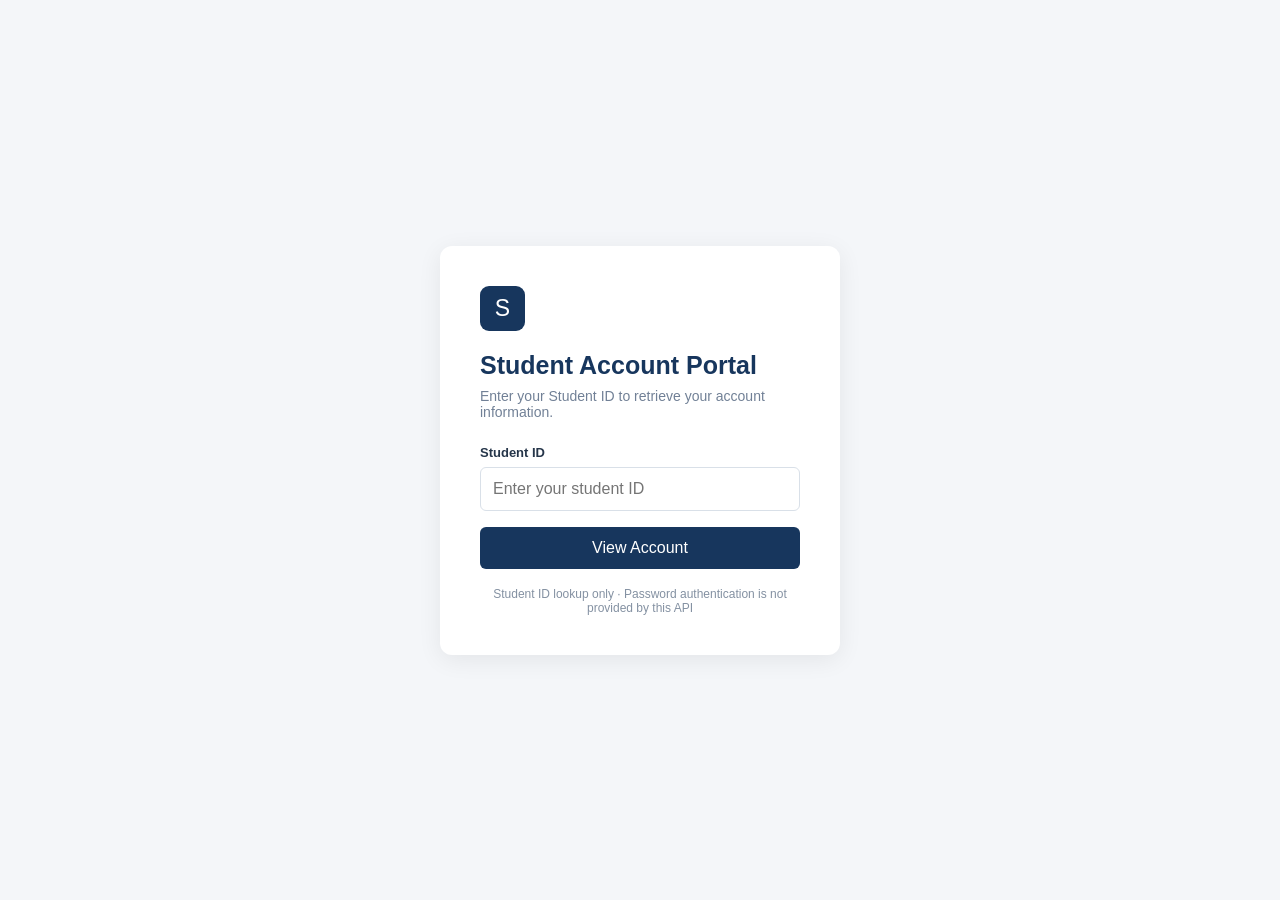
<file: Student_Account_Portal_Payments_Aid.html>
<!DOCTYPE html>
<html lang="en">
<head>
<meta charset="UTF-8">
<meta name="viewport" content="width=device-width, initial-scale=1.0">
<title>Student Account Portal</title>
<meta name="api-base" content="https://team-three-student-account-subsystem-production.up.railway.app">

<style>
* { box-sizing: border-box; margin: 0; padding: 0; }

body {
    font-family: Arial, sans-serif;
    background: #f4f6f9;
    color: #26364a;
}

button, input, select { font: inherit; }
button { cursor: pointer; }

/* LOGIN */
#loginPage {
    min-height: 100vh;
    display: flex;
    justify-content: center;
    align-items: center;
    padding: 20px;
}

.login-card {
    background: white;
    width: 100%;
    max-width: 400px;
    padding: 40px;
    border-radius: 12px;
    box-shadow: 0 5px 25px #00000012;
}

.logo {
    width: 45px;
    height: 45px;
    background: #17365d;
    color: white;
    border-radius: 9px;
    display: grid;
    place-items: center;
    font-size: 23px;
    margin-bottom: 20px;
}

.login-card h1 { color: #17365d; font-size: 25px; margin-bottom: 8px; }
.login-card p { color: #718096; font-size: 14px; margin-bottom: 25px; }
.login-card label, .field label {
    display: block;
    font-size: 13px;
    font-weight: bold;
    margin-bottom: 7px;
}

input, select {
    width: 100%;
    padding: 12px;
    border: 1px solid #d9e0e8;
    border-radius: 6px;
    margin-bottom: 16px;
    background: white;
}

.primary-btn {
    background: #17365d;
    color: white;
    border: none;
    padding: 12px 18px;
    border-radius: 6px;
}

.primary-btn:hover { background: #315d91; }
.full-btn { width: 100%; }

.demo-note {
    margin-top: 18px;
    font-size: 12px;
    color: #8491a2;
    text-align: center;
}

/* WEBSITE LAYOUT */
#appPage { display: none; min-height: 100vh; }
.layout { display: flex; min-height: 100vh; }

.sidebar {
    width: 235px;
    background: #17365d;
    color: white;
    padding: 25px 15px;
    flex-shrink: 0;
}

.brand {
    display: flex;
    align-items: center;
    gap: 10px;
    font-size: 18px;
    font-weight: bold;
    padding: 0 10px 35px;
}

.brand-icon {
    background: white;
    color: #17365d;
    border-radius: 7px;
    width: 35px;
    height: 35px;
    display: grid;
    place-items: center;
}

.nav-label {
    color: #aebed2;
    font-size: 11px;
    text-transform: uppercase;
    letter-spacing: 1px;
    padding: 0 10px;
    margin-bottom: 12px;
}

.nav-btn {
    display: block;
    width: 100%;
    text-align: left;
    border: none;
    color: #dce6f2;
    background: transparent;
    padding: 12px 13px;
    border-radius: 6px;
    margin-bottom: 5px;
    font-size: 14px;
}

.nav-btn:hover, .nav-btn.active {
    background: #315780;
    color: white;
}

.logout {
    margin-top: 25px;
    border-top: 1px solid #3d5878;
    padding-top: 15px;
}

.main { flex: 1; min-width: 0; }

.topbar {
    height: 70px;
    background: white;
    border-bottom: 1px solid #e5eaf0;
    display: flex;
    align-items: center;
    justify-content: space-between;
    padding: 0 35px;
}

.topbar span { color: #718096; font-size: 14px; }
.student-name { color: #17365d !important; font-weight: bold; }

.content {
    padding: 35px;
    max-width: 1200px;
    margin: auto;
}

.page { display: none; }
.page.active { display: block; }

.page-heading { margin-bottom: 25px; }
.page-heading h1 { font-size: 26px; color: #17365d; margin-bottom: 7px; }
.page-heading p { color: #718096; font-size: 14px; }

.balance-card {
    background: #17365d;
    color: white;
    padding: 27px;
    border-radius: 10px;
    margin-bottom: 22px;
}

.balance-card p { color: #d4dfec; font-size: 14px; }
.balance-card h2 { font-size: 32px; margin: 12px 0; }
.balance-card small { color: #d4dfec; }

.stats {
    display: grid;
    grid-template-columns: repeat(2, 1fr);
    gap: 18px;
    margin-bottom: 25px;
}

.stat-card, .section-card {
    background: white;
    border: 1px solid #e5eaf0;
    border-radius: 9px;
    padding: 22px;
}

.stat-card p { color: #718096; font-size: 13px; margin-bottom: 10px; }
.stat-card h3 { color: #17365d; font-size: 23px; }

.section-card { margin-bottom: 20px; }
.section-card h3 { color: #17365d; margin-bottom: 18px; font-size: 17px; }

.quick-links, .option-grid {
    display: grid;
    grid-template-columns: repeat(3, 1fr);
    gap: 15px;
}

.quick-link, .option-card {
    border: 1px solid #e5eaf0;
    background: #fafbfd;
    border-radius: 8px;
    padding: 18px;
    text-align: left;
    color: #17365d;
}

.quick-link:hover, .option-card:hover {
    border-color: #315d91;
    background: #f0f4f9;
}

.quick-link strong, .option-card strong {
    display: block;
    margin-bottom: 7px;
}

.quick-link span, .option-card span {
    color: #718096;
    font-size: 12px;
}

table { width: 100%; border-collapse: collapse; }

th, td {
    padding: 14px 12px;
    border-bottom: 1px solid #edf0f4;
    text-align: left;
    font-size: 14px;
}

th {
    color: #718096;
    font-size: 12px;
    text-transform: uppercase;
}

.info-row {
    display: flex;
    justify-content: space-between;
    gap: 15px;
    padding: 14px 0;
    border-bottom: 1px solid #edf0f4;
    font-size: 14px;
}

.info-row:last-child { border-bottom: none; }
.muted { color: #718096; }

.status {
    display: inline-block;
    padding: 5px 9px;
    border-radius: 20px;
    font-size: 12px;
    background: #e8f5ed;
    color: #287443;
}

.pending { background: #fff3d9; color: #946515; }
.failed { background: #fdeaea; color: #b33c3c; }

.notice {
    background: #f0f4f9;
    border-radius: 7px;
    padding: 13px;
    color: #52657b;
    font-size: 13px;
    line-height: 1.5;
    margin-bottom: 18px;
}

.choice-row {
    display: flex;
    gap: 12px;
    flex-wrap: wrap;
    margin: 15px 0;
}

.choice-btn {
    border: 1px solid #d9e0e8;
    background: white;
    color: #26364a;
    padding: 11px 25px;
    border-radius: 6px;
}

.choice-btn.selected {
    background: #17365d;
    color: white;
    border-color: #17365d;
}

.form-grid {
    display: grid;
    grid-template-columns: 1fr 1fr;
    gap: 12px;
}

.form-grid .field { min-width: 0; }
.field.full { grid-column: 1 / -1; }

.total-line {
    display: flex;
    justify-content: space-between;
    padding: 13px 0;
    border-bottom: 1px solid #edf0f4;
}

.empty {
    padding: 30px;
    text-align: center;
    color: #718096;
    background: #fafbfd;
    border-radius: 8px;
    font-size: 14px;
}

.footer {
    text-align: center;
    color: #9aa5b3;
    font-size: 12px;
    padding: 25px;
}


.payment-form { display:grid; gap:14px; max-width:650px; }
.payment-form label { display:block; font-size:13px; font-weight:bold; margin-bottom:7px; }
.payment-form input, .payment-form select { margin-bottom:0; }
.payment-actions { display:flex; gap:10px; flex-wrap:wrap; }
.secondary-btn { background:#fff; color:#17365d; border:1px solid #cbd5e1; padding:11px 17px; border-radius:6px; }
.aid-decision { display:flex; gap:8px; flex-wrap:wrap; align-items:center; }
.aid-btn { border:1px solid #cbd5e1; border-radius:6px; padding:8px 12px; background:#fff; color:#17365d; }
.aid-btn.accept { background:#e8f5ed; border-color:#9ac9a9; color:#21643a; }
.aid-btn.decline { background:#fff0f0; border-color:#e7b2b2; color:#9b3030; }
.aid-btn:disabled, button:disabled { opacity:.55; cursor:not-allowed; }

@media(max-width: 750px) {
    .layout { flex-direction: column; }
    .sidebar { width: 100%; padding: 15px; }
    .brand { padding-bottom: 15px; }
    .nav-label { display: none; }
    .nav-menu { display: flex; flex-wrap: wrap; gap: 5px; }
    .nav-btn { width: auto; margin: 0; padding: 9px; font-size: 12px; }
    .logout { margin-top: 10px; padding-top: 10px; }
    .topbar { padding: 0 18px; }
    .content { padding: 20px; }
    .quick-links, .option-grid { grid-template-columns: 1fr 1fr; }
    .stats { grid-template-columns: 1fr 1fr; }
    .section-card { overflow-x: auto; }
}

@media(max-width: 450px) {
    .form-grid { grid-template-columns: 1fr; }
    .field.full { grid-column: auto; }
}
</style>
</head>

<body>

<!-- LOGIN -->
<div id="loginPage">
    <div class="login-card">
        <div class="logo">S</div>
        <h1>Student Account Portal</h1>
        <p>Enter your Student ID to retrieve your account information.</p>

        <form id="loginForm">
            <label for="studentID">Student ID</label>
            <input id="studentID" type="number" min="1" step="1" placeholder="Enter your student ID" required>

            <button class="primary-btn full-btn" type="submit">View Account</button>
            <p id="loginMessage" role="alert" style="color:#b33c3c;font-size:13px;margin:12px 0 0;"></p>
        </form>

        <div class="demo-note">Student ID lookup only · Password authentication is not provided by this API</div>
    </div>
</div>

<!-- MAIN WEBSITE -->
<div id="appPage">
<div class="layout">

<aside class="sidebar">
    <div class="brand">
        <div class="brand-icon">S</div>
        Student Portal
    </div>

    <div class="nav-label">Main Menu</div>

    <nav class="nav-menu">
        <button class="nav-btn active" data-page="dashboard">⌂ &nbsp; Dashboard</button>
        <button class="nav-btn" data-page="tuition">▤ &nbsp; Tuition & Fees</button>
        <button class="nav-btn" data-page="housing">⌂ &nbsp; Housing & Meals</button>
        <button class="nav-btn" data-page="payments">▣ &nbsp; Payments</button>
        <button class="nav-btn" data-page="aid">◆ &nbsp; Financial Aid</button>
        <button class="nav-btn" data-page="bills">▧ &nbsp; My Bills</button>
        <button class="nav-btn" data-page="status">◉ &nbsp; Account Status</button>
        <button class="nav-btn" data-page="other">＋ &nbsp; Other Fees</button>
    </nav>

    <div class="logout">
        <button class="nav-btn" id="logoutBtn">↪ &nbsp; Sign Out</button>
    </div>
</aside>

<main class="main">
<header class="topbar">
    <span>Student Account Services</span>
    <span class="student-name" id="headerName">Student Account</span>
</header>

<div class="content">

<!-- DASHBOARD -->
<section class="page active" id="dashboard">
    <div class="page-heading">
        <h1 id="welcomeTitle">Welcome to your account</h1>
        <p>Here's an overview of your student account.</p>
    </div>

    <div class="balance-card">
        <p>Estimated Account Balance</p>
        <h2 id="dashboardBalance">—</h2>
        <small id="dashboardBalanceNote">Balance is calculated from records returned by the database.</small>
    </div>

    <div class="stats">
        <div class="stat-card">
            <p>Total Estimated Charges</p>
            <h3 id="dashboardCharges">—</h3>
        </div>
        <div class="stat-card">
            <p>Completed Payments</p>
            <h3 id="dashboardPayments">—</h3>
        </div>
    </div>

    <div class="section-card">
        <h3>Quick Access</h3>
        <div class="quick-links">
            <button class="quick-link" data-go="tuition">
                <strong>Tuition & Fees</strong>
                <span>View tuition charges</span>
            </button>
            <button class="quick-link" data-go="housing">
                <strong>Housing & Meals</strong>
                <span>View selected options</span>
            </button>
            <button class="quick-link" data-go="payments">
                <strong>Make a Payment</strong>
                <span>Pay your outstanding balance</span>
            </button>
            <button class="quick-link" data-go="aid">
                <strong>Financial Aid</strong>
                <span>Review aid records</span>
            </button>
        </div>
    </div>
</section>

<!-- TUITION AND FEES -->
<section class="page" id="tuition">
    <div class="page-heading">
        <h1>Tuition & Fees</h1>
        <p>Review tuition and additional university fees.</p>
    </div>

    <div class="section-card">
        <h3>Tuition and Fee Breakdown</h3>
        <table>
            <thead><tr><th>Description</th><th>Amount</th></tr></thead>
<tbody id="tuitionRows"><tr><td colspan="2">Sign in to load records.</td></tr></tbody>
        </table>
        <div class="info-row">
            <strong>Total Tuition & Fees</strong>
            <strong id="tuitionTotal">—</strong>
        </div>
    </div>
</section>

<!-- HOUSING AND MEAL PLANS -->
<section class="page" id="housing">
    <div class="page-heading">
        <h1>Housing & Meal Plans</h1>
        <p>Review your selected housing and meal plan.</p>
    </div>

    <div class="section-card">
        <h3>Housing Information</h3>
        <div class="info-row">
            <span class="muted">Residence Hall</span>
            <strong><span id="housingName">—</span></strong>
        </div>
        <div class="info-row">
            <span class="muted">Room Type</span>
            <strong><span id="housingRoom">—</span></strong>
        </div>
        <div class="info-row">
            <span class="muted">Academic Year</span>
            <strong><span id="housingYear">—</span></strong>
        </div>
        <div class="info-row">
            <span class="muted">Housing Cost</span>
            <strong><span id="housingCost">—</span></strong>
        </div>
    </div>

    <div class="section-card">
        <h3>Meal Plan Information</h3>
        <div class="info-row">
            <span class="muted">Selected Plan</span>
            <strong><span id="mealPlanName">—</span></strong>
        </div>
        <div class="info-row">
            <span class="muted">Meal Swipes</span>
            <strong><span id="mealSwipes">—</span></strong>
        </div>
        <div class="info-row">
            <span class="muted">Bison Bucks</span>
            <strong><span id="mealBucks">—</span></strong>
        </div>
        <div class="info-row">
            <span class="muted">Meal Plan Cost</span>
            <strong><span id="mealCost">—</span></strong>
        </div>
    </div>
</section>

<!-- PAYMENTS -->
<section class="page" id="payments">
    <div class="page-heading">
        <h1>Payments</h1>
        <p>Pay your outstanding student account balance and review payment history.</p>
    </div>

    <div class="section-card">
        <h3>Payment Summary</h3>
        <div class="info-row">
            <span class="muted">Current Estimated Balance</span>
            <strong id="paymentBalance">—</strong>
        </div>
        <div class="info-row">
            <span class="muted">Completed Payments</span>
            <strong id="paymentTotal">—</strong>
        </div>
    </div>

    <div class="section-card">
        <h3>Make a Payment</h3>
        <div class="notice">Choose an amount and continue to the secure payment page. This demonstration uses Stripe test mode; no real money should be charged.</div>
        <form id="paymentForm" class="payment-form">
            <div class="field">
                <label for="paymentAmount">Payment amount (USD)</label>
                <input id="paymentAmount" type="number" min="0.50" step="0.01" placeholder="Enter amount" required>
            </div>
            <div class="field">
                <label for="paymentMethod">Payment method</label>
                <select id="paymentMethod" required>
                    <option value="card">Credit or debit card</option>
                </select>
            </div>
            <div class="payment-actions">
                <button class="primary-btn" id="payBalanceBtn" type="button">Pay Full Balance</button>
                <button class="primary-btn" id="submitPaymentBtn" type="submit">Continue to Secure Payment</button>
            </div>
            <p id="paymentMessage" role="status" class="muted"></p>
        </form>
    </div>

    <div class="section-card">
        <h3>Payment History</h3>
        <table>
            <thead><tr><th>Payment</th><th>Amount</th><th>Status</th></tr></thead>
<tbody id="paymentHistory"><tr><td colspan="3">Sign in to load records.</td></tr></tbody>
        </table>
    </div>
</section>

<!-- FINANCIAL AID -->
<section class="page" id="aid">
    <div class="page-heading">
        <h1>Financial Aid</h1>
        <p>Review financial-aid records linked to your account.</p>
    </div>

    <div class="section-card">
        <h3>Your Financial Aid</h3>
        <div id="aidRecords" class="empty">Financial-aid records will appear after lookup.</div>
        <div class="notice" style="margin-top:18px;">
            Review each award and select Accept or Decline. Your decision will be saved to your student account.
        </div>
        <p id="aidMessage" role="status" class="muted"></p>
    </div>

    <div class="section-card">
        <h3>Estimated Balance</h3>
        <div class="info-row">
            <span class="muted">Balance Before Aid</span>
            <strong id="aidBefore">—</strong>
        </div>
        <div class="info-row">
            <span class="muted">Accepted Aid Estimate</span>
            <strong id="aidCredit">Not applied</strong>
        </div>
        <div class="info-row">
            <strong>Estimated Balance After Aid</strong>
            <strong id="aidBalance">—</strong>
        </div>
    </div>
</section>

<!-- MY BILLS -->
<section class="page" id="bills">
    <div class="page-heading">
        <h1>My Bills</h1>
        <p>Review your estimated student account charges.</p>
    </div>

    <div class="section-card">
        <h3>Account Billing Summary</h3>
        <div class="info-row"><span class="muted">Tuition & Fees</span><strong id="billTuition">—</strong></div>
        <div class="info-row"><span class="muted">Housing</span><strong id="billHousing">—</strong></div>
        <div class="info-row"><span class="muted">Meal Plan</span><strong id="billMeal">—</strong></div>
        <div class="info-row"><strong>Total Estimated Charges</strong><strong id="billCharges">—</strong></div>
        <div class="info-row"><span class="muted">Completed Payments</span><strong id="billPayments">—</strong></div>
        <div class="info-row"><span class="muted">Accepted Aid Estimate</span><strong id="billAid">—</strong></div>
        <div class="info-row"><strong>Estimated Remaining Balance</strong><strong id="billBalance">—</strong></div>
    </div>
    <div class="notice">
        This summary is calculated from the linked records returned by the API. The current API does not return a full itemized fee schedule or billing due dates.
    </div>
</section>

<!-- ACCOUNT STATUS -->
<section class="page" id="status">
    <div class="page-heading">
        <h1>Account Status</h1>
        <p>View your student and account information.</p>
    </div>

    <div class="section-card">
        <h3>Student Information</h3>
        <div class="info-row"><span class="muted">Student Name</span><strong id="statusName">—</strong></div>
        <div class="info-row"><span class="muted">Student ID</span><strong id="statusID">—</strong></div>
        <div class="info-row"><span class="muted">Major</span><strong id="statusMajor">—</strong></div>
        <div class="info-row"><span class="muted">Classification</span><strong id="statusClass">—</strong></div>
        <div class="info-row"><span class="muted">Enrollment</span><span class="status" id="statusEnrollment">—</span></div>
    </div>

    <div class="section-card">
        <h3>Account Overview</h3>
        <div class="info-row"><span class="muted">Estimated Charges</span><strong id="statusCharges">—</strong></div>
        <div class="info-row"><span class="muted">Completed Payments</span><strong id="statusPayments">—</strong></div>
        <div class="info-row"><span class="muted">Estimated Balance</span><strong id="statusBalance">—</strong></div>
    </div>
</section>

<!-- OTHER FEES -->
<section class="page" id="other">
    <div class="page-heading">
        <h1>Other Fees</h1>
        <p>Review additional charges outside of the main account categories.</p>
    </div>

    <div class="section-card">
        <h3>Additional Charges</h3>
        <div class="empty">
            No separate miscellaneous charges are listed for this student
            in the current SQL sample.
        </div>
    </div>
</section>

</div>

<div class="footer">Student Account Portal · Demonstration Website</div>
</main>
</div>
</div>

<script>
const API_BASE = document.querySelector('meta[name="api-base"]').content.replace(/\/$/, "");
let currentAccount = null;

const money = value => Number(value || 0).toLocaleString("en-US", {
    style: "currency",
    currency: "USD"
});

const numberValue = value => {
    const n = Number(value);
    return Number.isFinite(n) ? n : 0;
};

const get = (object, ...keys) => {
    for (const key of keys) {
        if (object && object[key] !== undefined && object[key] !== null) return object[key];
    }
    return undefined;
};

function setText(id, value) {
    const element = document.getElementById(id);
    if (element) element.textContent = value ?? "—";
}

function statusBadge(value) {
    const span = document.createElement("span");
    const status = String(value || "Unknown");
    span.className = "status";
    if (/pending|approved/i.test(status)) span.classList.add("pending");
    if (/failed|rejected|declined/i.test(status)) span.classList.add("failed");
    span.textContent = status;
    return span;
}

function appendCell(row, value) {
    const cell = document.createElement("td");
    cell.textContent = value ?? "—";
    row.appendChild(cell);
    return cell;
}

function renderRows(targetId, rows, columns, emptyMessage, statusColumn = null) {
    const tbody = document.getElementById(targetId);
    if (!tbody) return;
    tbody.replaceChildren();

    if (!rows.length) {
        const row = document.createElement("tr");
        const cell = appendCell(row, emptyMessage);
        cell.colSpan = columns.length;
        tbody.appendChild(row);
        return;
    }

    rows.forEach(item => {
        const row = document.createElement("tr");
        columns.forEach(column => {
            if (column.key === statusColumn) {
                const cell = document.createElement("td");
                cell.appendChild(statusBadge(item[column.key]));
                row.appendChild(cell);
            } else {
                appendCell(row, column.format ? column.format(item[column.key]) : item[column.key]);
            }
        });
        tbody.appendChild(row);
    });
}

function renderAid(aidRows) {
    const container = document.getElementById("aidRecords");
    container.replaceChildren();

    if (!aidRows.length) {
        container.className = "empty";
        container.textContent = "No financial-aid records are linked to this student.";
        return;
    }

    container.className = "";
    aidRows.forEach(aid => {
        const aidId = get(aid, "AID_ID", "aid_id");
        const aidName = get(aid, "AID_NAME", "aid_name") || "Financial Aid";
        const aidAmount = numberValue(get(aid, "AID_AMOUNT", "aid_amount"));
        const aidStatus = String(get(aid, "AID_STATUS", "aid_status") || "Pending");
        const row = document.createElement("div");
        row.className = "info-row";
        row.style.alignItems = "center";
        row.style.flexWrap = "wrap";

        const details = document.createElement("div");
        const name = document.createElement("strong");
        name.textContent = aidName;
        const amount = document.createElement("div");
        amount.className = "muted";
        amount.style.marginTop = "5px";
        amount.textContent = money(aidAmount);
        details.append(name, amount);

        const controls = document.createElement("div");
        controls.className = "aid-decision";
        controls.appendChild(statusBadge(aidStatus));

        if (/pending|offered|available/i.test(aidStatus)) {
            ["Accepted", "Declined"].forEach(decision => {
                const button = document.createElement("button");
                button.type = "button";
                button.className = "aid-btn " + (decision === "Accepted" ? "accept" : "decline");
                button.textContent = decision === "Accepted" ? "Accept" : "Decline";
                button.addEventListener("click", () => submitAidDecision(aidId, decision, button));
                controls.appendChild(button);
            });
        }
        row.append(details, controls);
        container.appendChild(row);
    });
}

async function submitAidDecision(aidId, decision, button) {
    if (!currentAccount || !aidId) {
        setText("aidMessage", "Missing student or award information.");
        return;
    }
    const message = document.getElementById("aidMessage");
    const buttons = document.querySelectorAll(".aid-btn");
    buttons.forEach(item => item.disabled = true);
    message.textContent = "Saving your decision...";
    try {
        const response = await fetch(`${API_BASE}/api/financial-aid/${encodeURIComponent(aidId)}/decision`, {
            method: "POST",
            headers: {"Content-Type":"application/json", "Accept":"application/json"},
            body: JSON.stringify({
                studentId: get(currentAccount.student, "STU_ID", "stu_id"),
                decision
            })
        });
        const result = await response.json().catch(() => ({}));
        if (!response.ok) throw new Error(result.error || "Unable to save financial-aid decision.");
        const records = currentAccount.records || {};
        const aidRows = records.Financial_Aid || records.FINANCIAL_AID || [];
        const target = aidRows.find(item => String(get(item,"AID_ID","aid_id")) === String(aidId));
        if (target) {
            if ("AID_STATUS" in target) target.AID_STATUS = decision;
            else target.aid_status = decision;
        }
        renderAid(aidRows);
        message.textContent = `Your ${decision.toLowerCase()} decision was saved.`;
    } catch (error) {
        message.textContent = error.message || "Could not save your decision.";
        buttons.forEach(item => item.disabled = false);
    }
}

function renderAccount(payload) {
    const student = payload.student || {};
    const records = payload.records || {};
    const charges = records.CHARGES || records.Charges || [];
    const payments = records.Payments || records.PAYMENTS || [];
    const housingRows = records.Housing || records.HOUSING || [];
    const mealRows = records.Meal_Plan || records.MEAL_PLAN || [];
    const tuitionRows = records.TUTION_AND_FEES || records.TUITION_AND_FEES || [];
    const aidRows = records.Financial_Aid || records.FINANCIAL_AID || [];

    const housing = housingRows[0] || {};
    const meal = mealRows[0] || {};
    const tuitionTotal = tuitionRows.reduce((sum, row) =>
        sum + numberValue(get(row, "RATE_AMOUNT", "rate_amount")), 0
    );
    const housingTotal = housingRows.reduce((sum, row) =>
        sum + numberValue(get(row, "HOUSING_RATE", "housing_rate")), 0
    );
    const mealTotal = mealRows.reduce((sum, row) =>
        sum + numberValue(get(row, "PLAN_COST", "plan_cost")), 0
    );
    const totalCharges = charges.reduce((sum, row) =>
        sum + numberValue(get(row, "CHARGE_AMOUNT", "charge_amount")), 0
    ) + housingTotal + mealTotal;
    const completedPayments = payments
        .filter(row => String(get(row, "PAYMENT_STATUS", "payment_status") || "").toLowerCase() === "completed")
        .reduce((sum, row) => sum + numberValue(get(row, "PAYMENT_AMOUNT", "payment_amount")), 0);
    const disbursedAid = aidRows
        .filter(row => String(get(row, "AID_STATUS", "aid_status") || "").toLowerCase() === "disbursed")
        .reduce((sum, row) => sum + numberValue(get(row, "AID_AMOUNT", "aid_amount")), 0);
    const balance = Math.max(0, totalCharges - completedPayments - disbursedAid);

    const firstName = get(student, "STU_FNAME", "stu_fname") || "Student";
    const lastName = get(student, "STU_LNAME", "stu_lname") || "";
    const fullName = `${firstName} ${lastName}`.trim();

    setText("headerName", fullName);
    setText("welcomeTitle", firstName);
    setText("statusName", fullName);
    setText("statusID", get(student, "STU_ID", "stu_id"));
    setText("statusMajor", get(student, "STU_MAJOR", "stu_major"));
    setText("statusClass", get(student, "STU_CLASS", "stu_class"));
    setText("statusEnrollment", String(get(student, "STU_ENROLL", "stu_enroll") || "Unknown").toLowerCase() === "true" ? "Active" : "Inactive");

    setText("housingName", get(housing, "DORM_NAME", "dorm_name") || "No housing record");
    setText("housingRoom", get(housing, "ROOM_TYPE", "room_type") || "—");
    setText("housingYear", get(housing, "ACADEMIC_YEAR", "academic_year") || "—");
    setText("housingCost", money(housingTotal));
    setText("mealPlanName", get(meal, "PLAN_NAME", "plan_name") || "No meal plan record");
    setText("mealSwipes", get(meal, "MEALPLAN_SWIPES", "mealplan_swipes") ?? "—");
    setText("mealBucks", money(get(meal, "BISON_BUCKS", "bison_bucks")));
    setText("mealCost", money(mealTotal));

    const tuitionDisplayRows = tuitionRows.map(row => ({
        name: get(row, "ITEM_NAME", "item_name") || "Tuition / Fee",
        amount: numberValue(get(row, "RATE_AMOUNT", "rate_amount"))
    }));
    renderRows("tuitionRows", tuitionDisplayRows,
        [{key:"name"}, {key:"amount", format:money}],
        "No tuition or fee records are linked to this student.");
    setText("tuitionTotal", money(tuitionTotal));

    renderRows("paymentHistory", payments.map(row => ({
        id: get(row, "PAYMENT_ID", "payment_id"),
        amount: numberValue(get(row, "PAYMENT_AMOUNT", "payment_amount")),
        status: get(row, "PAYMENT_STATUS", "payment_status")
    })), [
        {key:"id"}, {key:"amount", format:money}, {key:"status"}
    ], "No payment records found.", "status");

    renderAid(aidRows);

    setText("dashboardBalance", money(balance));
    setText("dashboardCharges", money(totalCharges));
    setText("dashboardPayments", money(completedPayments));
    setText("paymentBalance", money(balance));
    setText("paymentTotal", money(completedPayments));
    setText("billTuition", money(tuitionTotal));
    setText("billHousing", money(housingTotal));
    setText("billMeal", money(mealTotal));
    setText("billCharges", money(totalCharges));
    setText("billPayments", money(completedPayments));
    setText("billAid", money(disbursedAid));
    setText("billBalance", money(balance));
    setText("statusCharges", money(totalCharges));
    setText("statusPayments", money(completedPayments));
    setText("statusBalance", money(balance));
    setText("aidBefore", money(Math.max(0, totalCharges - completedPayments)));
    setText("aidCredit", money(disbursedAid));
    setText("aidBalance", money(balance));

    currentAccount = payload;
}

async function startPayment(amount) {
    const message = document.getElementById("paymentMessage");
    const submitButton = document.getElementById("submitPaymentBtn");
    const studentId = get(currentAccount && currentAccount.student, "STU_ID", "stu_id");
    if (!studentId) {
        message.textContent = "Please sign in again before making a payment.";
        return;
    }
    if (!Number.isFinite(amount) || amount < 0.50) {
        message.textContent = "Enter a payment amount of at least $0.50.";
        return;
    }
    submitButton.disabled = true;
    message.textContent = "Preparing secure checkout...";
    try {
        const response = await fetch(`${API_BASE}/api/payments/create-checkout-session`, {
            method: "POST",
            headers: {"Content-Type":"application/json", "Accept":"application/json"},
            body: JSON.stringify({studentId, amount: Number(amount.toFixed(2)), paymentMethod:"card"})
        });
        const result = await response.json().catch(() => ({}));
        if (!response.ok) throw new Error(result.error || "Unable to start payment.");
        if (!result.checkoutUrl) throw new Error("The payment server did not return a checkout URL.");
        window.location.assign(result.checkoutUrl);
    } catch (error) {
        message.textContent = error.message || "Payment could not be started.";
        submitButton.disabled = false;
    }
}

document.getElementById("paymentForm").addEventListener("submit", event => {
    event.preventDefault();
    startPayment(Number(document.getElementById("paymentAmount").value));
});
document.getElementById("payBalanceBtn").addEventListener("click", () => {
    const balanceText = document.getElementById("paymentBalance").textContent;
    const amount = Number(balanceText.replace(/[^0-9.-]/g, ""));
    if (amount > 0) {
        document.getElementById("paymentAmount").value = amount.toFixed(2);
        startPayment(amount);
    } else {
        document.getElementById("paymentMessage").textContent = "There is no outstanding balance to pay.";
    }
});

// Return from hosted checkout and refresh the account data.
const checkoutParams = new URLSearchParams(window.location.search);
if (checkoutParams.get("payment") === "success" || checkoutParams.get("payment") === "cancelled") {
    window.addEventListener("load", () => {
        const message = document.getElementById("paymentMessage");
        if (message) message.textContent = checkoutParams.get("payment") === "success"
            ? "Checkout completed. Your payment will appear after the server confirms it."
            : "Payment was cancelled. No payment was completed.";
        window.history.replaceState({}, document.title, window.location.pathname);
    });
}

document.getElementById("loginForm").addEventListener("submit", async function(event) {
    event.preventDefault();

    const studentID = document.getElementById("studentID").value.trim();
    const message = document.getElementById("loginMessage");
    const submitButton = this.querySelector('button[type="submit"]');

    if (!/^\d+$/.test(studentID) || Number(studentID) < 1) {
        alert("Please enter a valid numeric Student ID.");
        return;
    }

    if (message) message.textContent = "";
    submitButton.disabled = true;
    submitButton.textContent = "Loading...";
    try {
        const response = await fetch(`${API_BASE}/api/student/${encodeURIComponent(studentID)}`, {
            method: "GET",
            headers: { "Accept": "application/json" }
        });
        const payload = await response.json().catch(() => ({}));

        if (!response.ok) {
            throw new Error(payload.error || `Unable to retrieve student record (${response.status}).`);
        }
        if (!payload.student) {
            throw new Error("The API response did not include a student record.");
        }

        renderAccount(payload);
        document.getElementById("loginPage").style.display = "none";
        document.getElementById("appPage").style.display = "block";
        showPage("dashboard");
    } catch (error) {
        const detail = error && error.message ? error.message : String(error);
        const isNetworkError = error instanceof TypeError;
        const friendly = isNetworkError
            ? "The API could not be reached from this page. If the API link works in a separate tab, this may be a browser CORS or hosting-origin issue. Try opening the website from its approved web host rather than directly as a local file."
            : detail;
        if (message) {
            message.textContent = friendly;
        } else {
            alert(friendly);
        }
    } finally {
        submitButton.disabled = false;
        submitButton.textContent = "View Account";
    }
});

// Navigation
function showPage(pageName) {
    document.querySelectorAll(".page").forEach(page => page.classList.remove("active"));
    document.querySelectorAll(".nav-btn[data-page]").forEach(button => button.classList.remove("active"));

    const page = document.getElementById(pageName);
    if (!page) return;
    page.classList.add("active");

    const button = document.querySelector(`.nav-btn[data-page="${pageName}"]`);
    if (button) button.classList.add("active");
}

document.querySelectorAll(".nav-btn[data-page]").forEach(button => {
    button.addEventListener("click", () => showPage(button.dataset.page));
});
document.querySelectorAll(".quick-link").forEach(button => {
    button.addEventListener("click", () => showPage(button.dataset.go));
});

document.getElementById("logoutBtn").addEventListener("click", () => {
    currentAccount = null;
    document.getElementById("appPage").style.display = "none";
    document.getElementById("loginPage").style.display = "flex";
    document.getElementById("loginForm").reset();
    showPage("dashboard");
});
</script>

</body>
</html>
</file>
<file: style.css>
body {
    font-family: Arial, sans-serif;
    background-color: #f4f6f8;
    text-align: center;
    padding: 60px;
}

h1 {
    color: #003A63;
}

button {
    background-color: #003A63;
    color: white;
    padding: 12px 20px;
    border: none;
    border-radius: 5px;
    cursor: pointer;
}

table {
    border-collapse: collapse;
    margin: 12px auto 24px;
}

th,
td {
    border: 1px solid #ccd3da;
    padding: 8px;
    text-align: left;
}
</file>
<file: frontend/style.css>
body {
    font-family: Arial, sans-serif;
    background-color: #f4f6f8;
    text-align: center;
    padding: 60px;
}

h1 {
    color: #003A63;
}

button {
    background-color: #003A63;
    color: white;
    padding: 12px 20px;
    border: none;
    border-radius: 5px;
    cursor: pointer;
}
</file>
